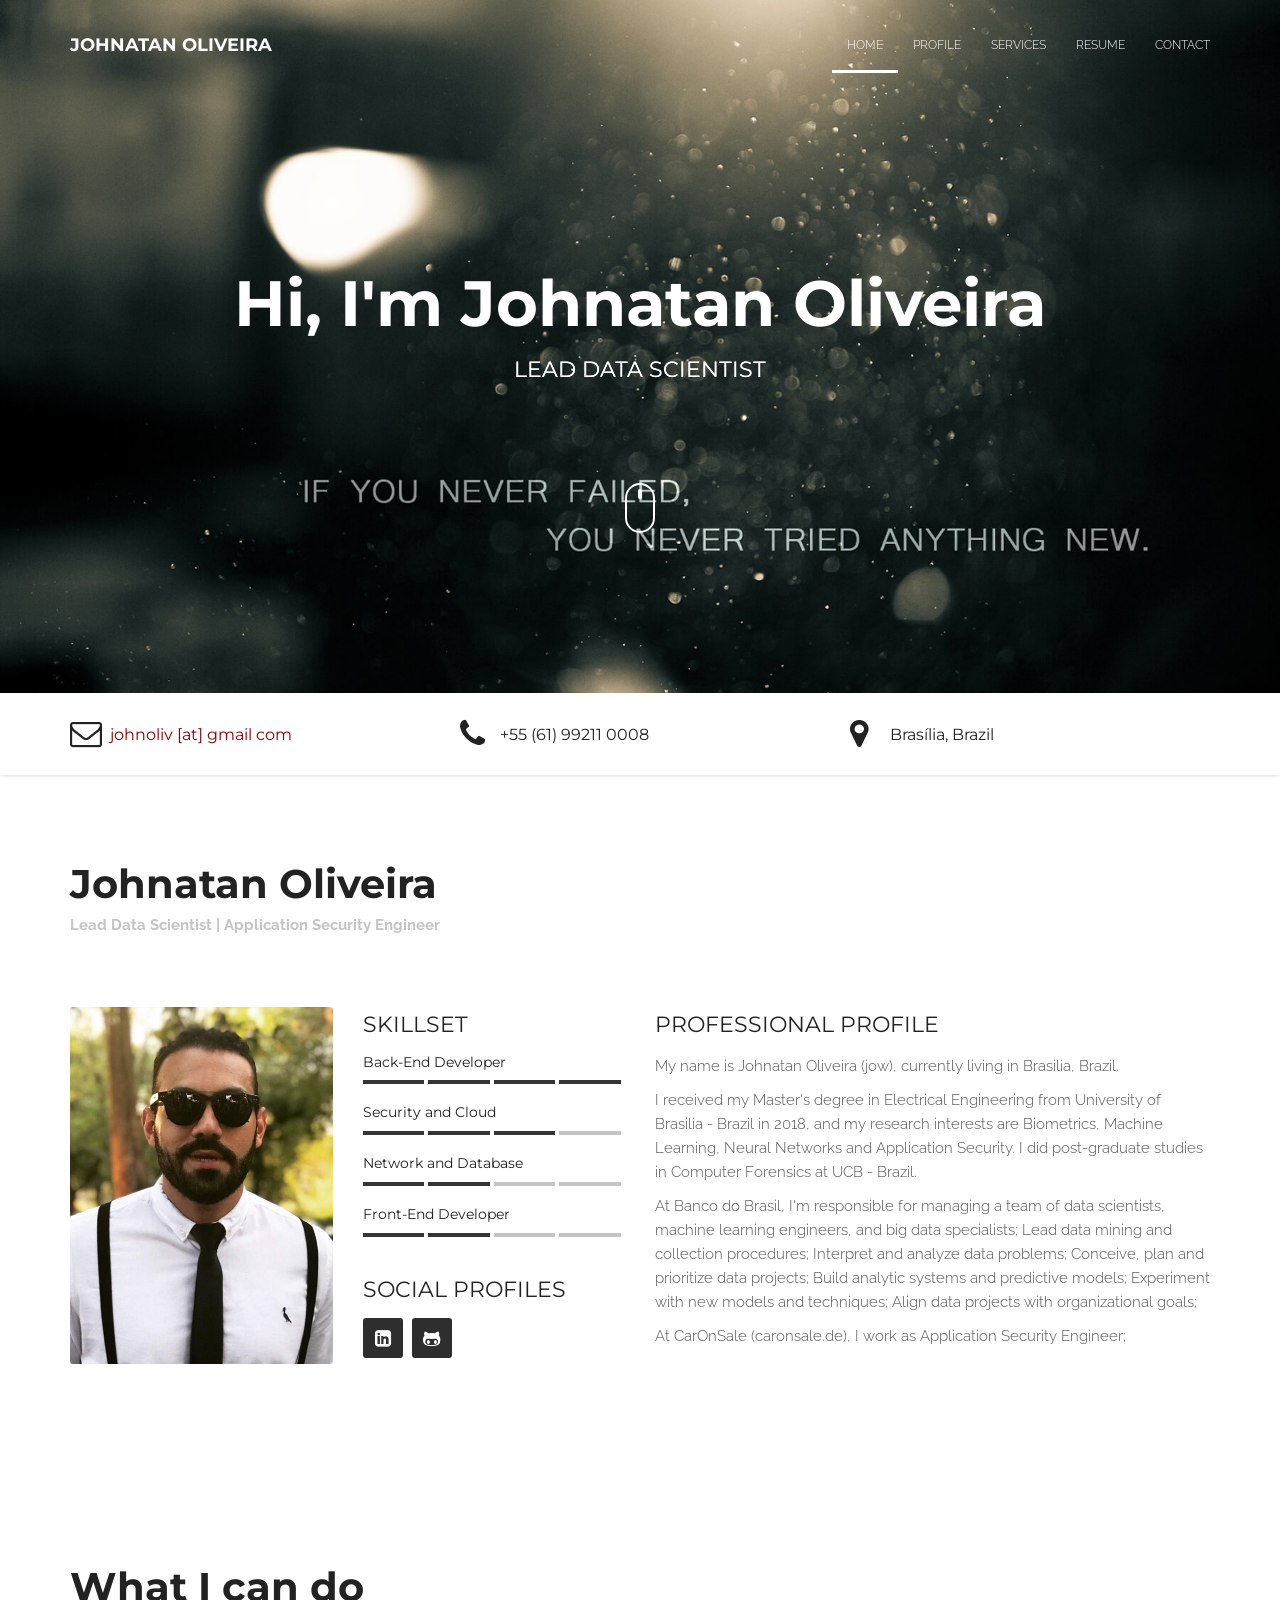
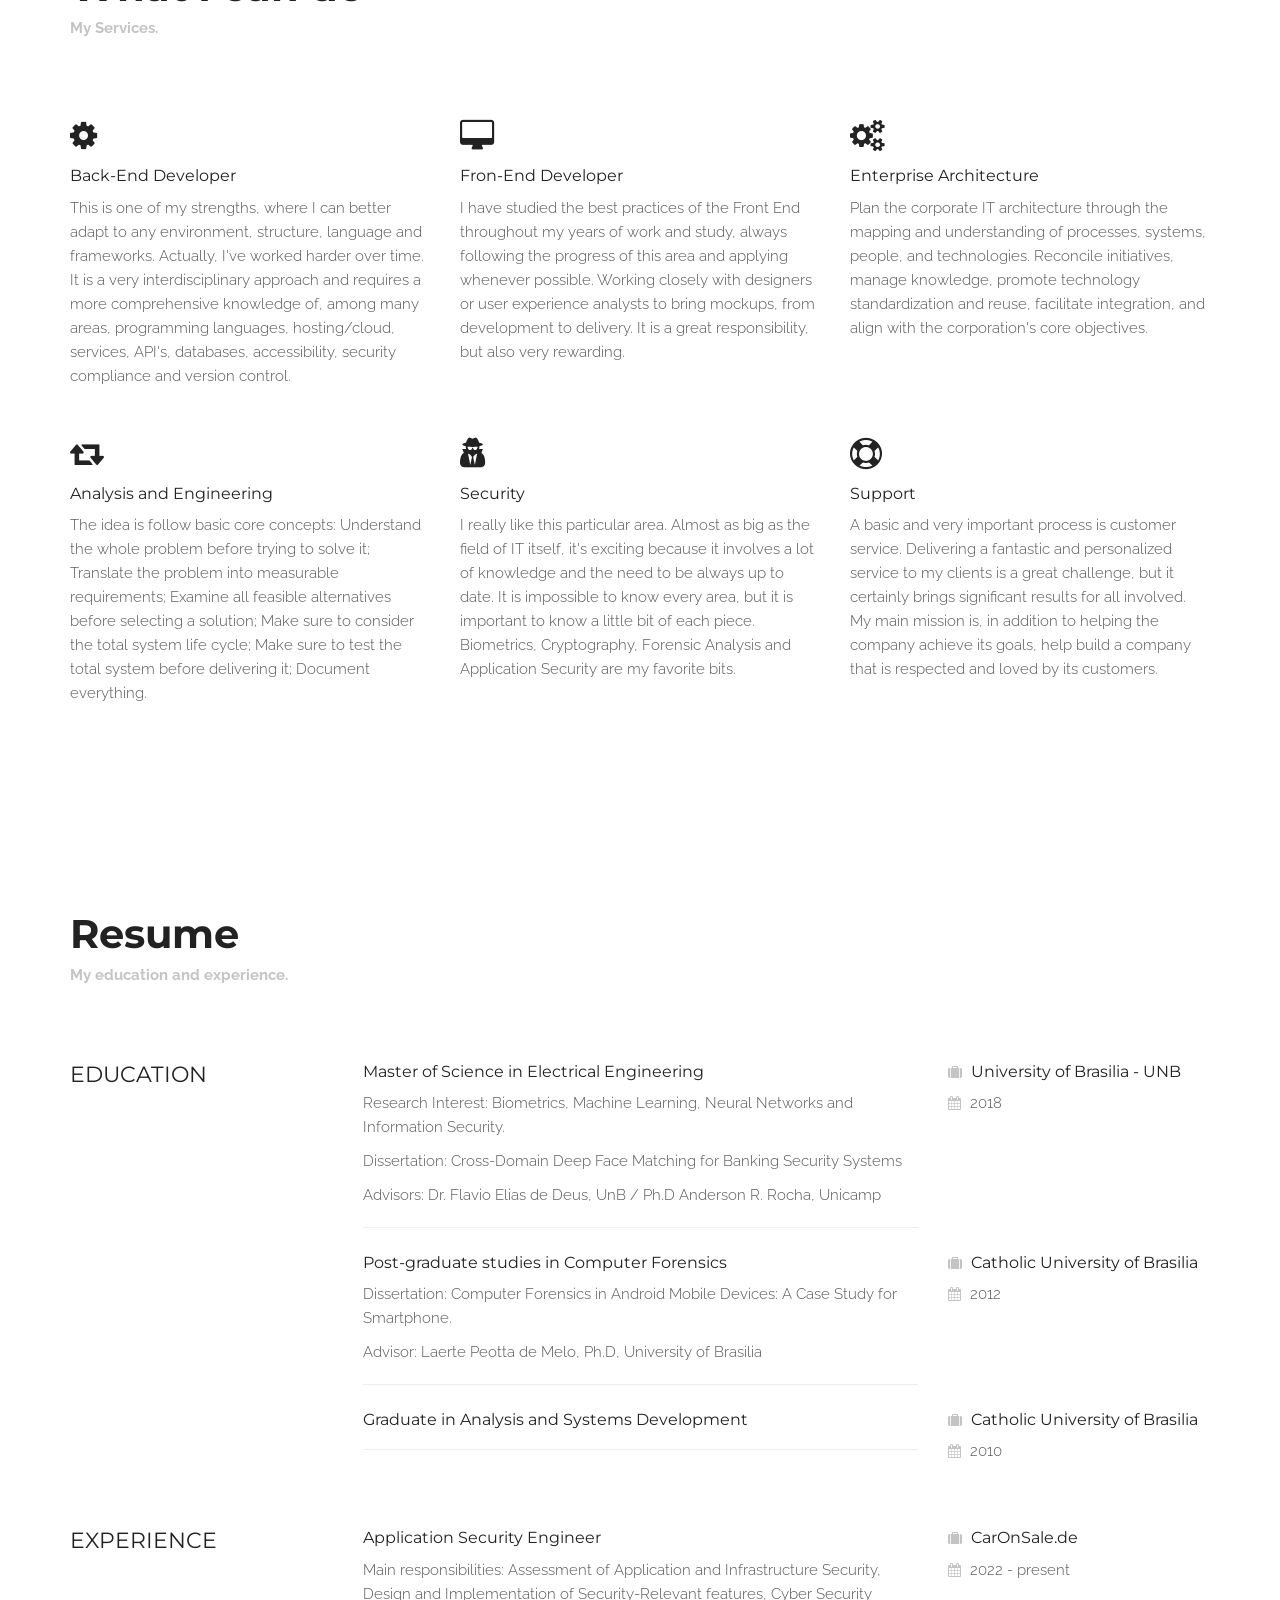
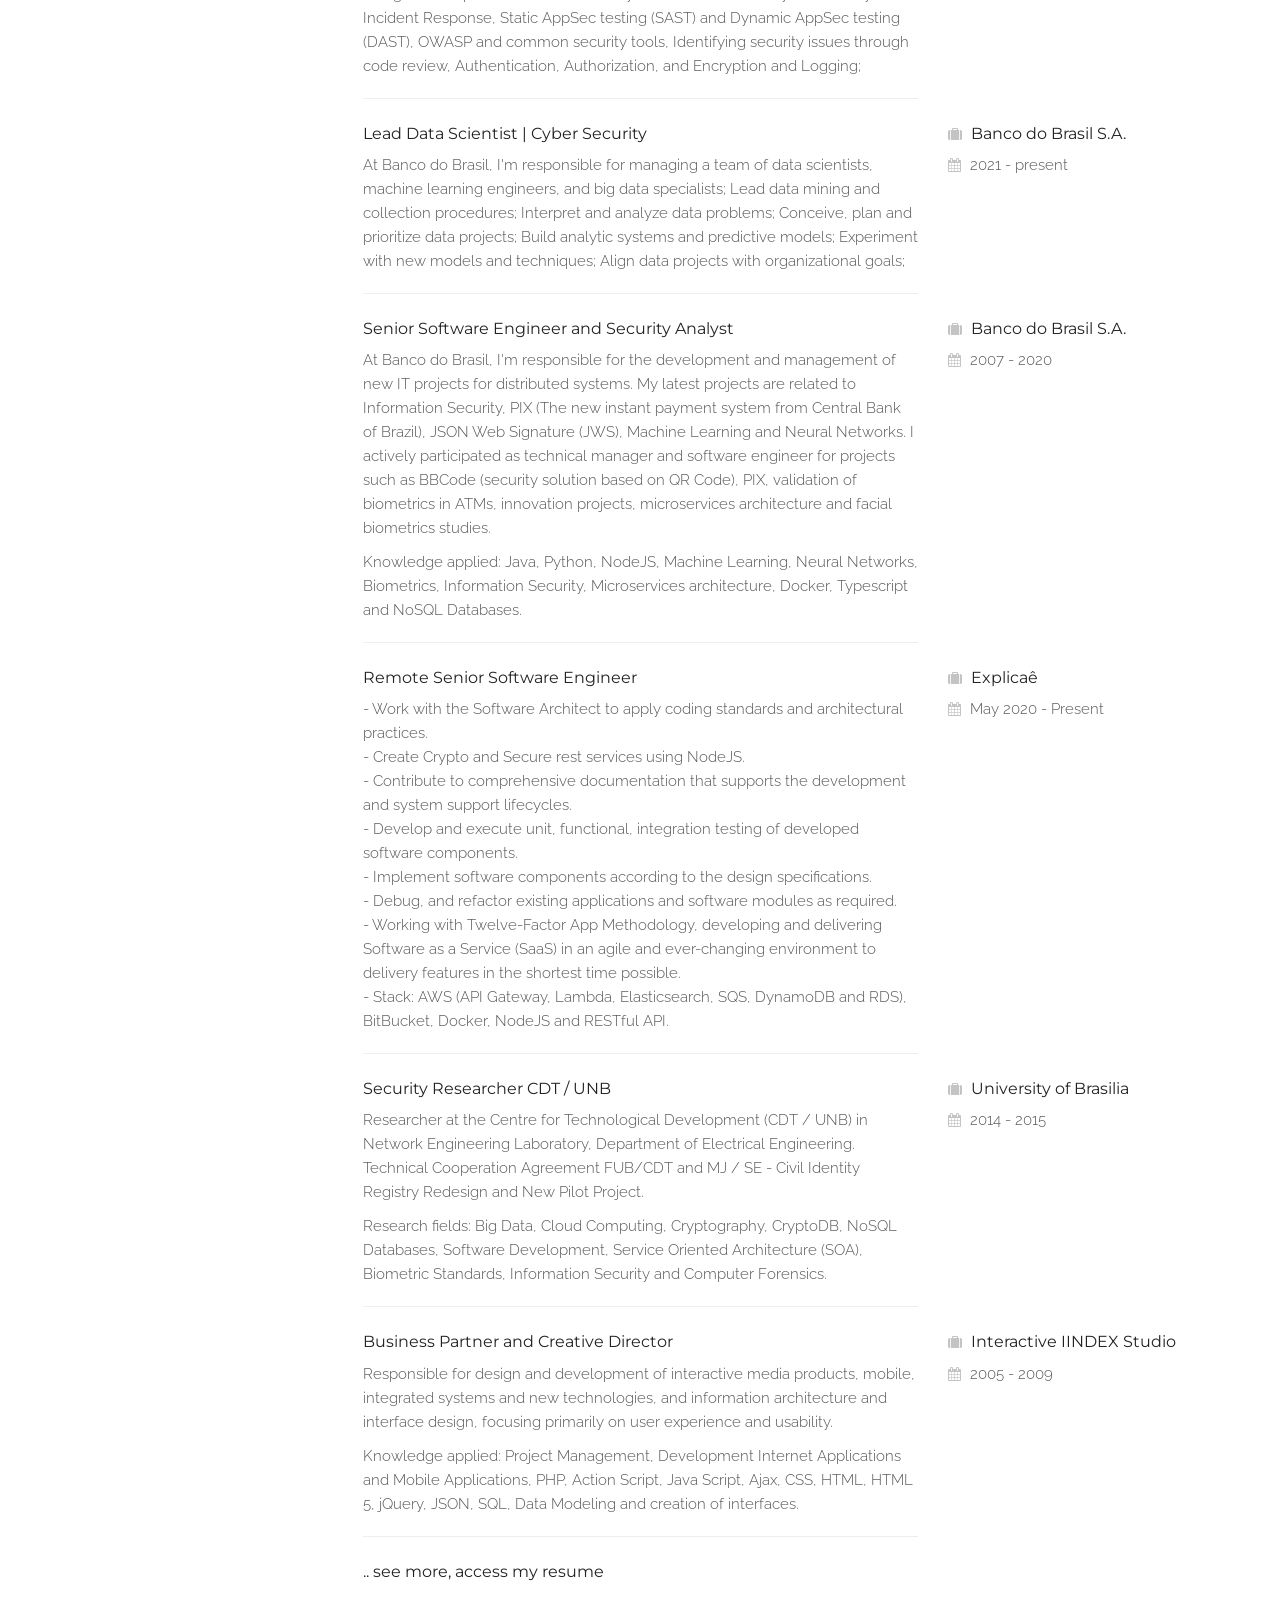
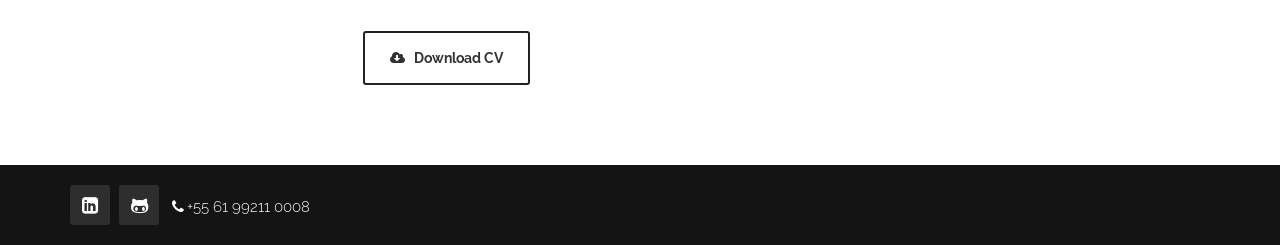
<file: index.html>
<!DOCTYPE html>
<html lang="en">
<head>

	<meta charset="UTF-8">
	<meta content="Johnatan Oliveira - johnatan.net" name="TITLE">
	<meta name="url" content="https://johnatan.net" />
	<meta HTTP-EQUIV="Window-target" CONTENT="_top">
	<meta name="viewport" content="width=device-width, initial-scale=1.0">
	<meta name="description" content="Johnatan Oliveira - Curriculo, Portifolio, Resume - johnatan.net">
	<meta content="jow, joww, johnoliv, john, johnatan, oliveira, johnatan.net, portifolio, curriculo, resumo, resume, python, java, cobol, sistemas,
			system, analist, nodejs, engineer, senior, ti, security, cyber, forense, tecnology" name="keywords">
	<meta name="author" content="johnatan.net">
	<meta content="johnoliv@gmail.com" name="OWNER">
	<meta content="General" name="RATING">
	<meta content="index,follow" name="ROBOTS">
	<meta name="copyright" content="2022 [johnatan.net]">
	<meta name="MSSmartTagsPreventParsing" content="TRUE">
	<title>Johnatan Oliveira - johnatan.net</title>
	<meta name="verify-v1" content="P6yiMCvI8GOtOa2m2+alNCKmwLzjClPaSZYdPsxIdiE=" />
	<meta name="google-site-verification" content="boX0R1dofz3ns_29k1Vy2fRPqKeG4UAnkxhwM13jGfc" />

	<!-- Global site tag (gtag.js) - Google Analytics -->
	<script async src="https://www.googletagmanager.com/gtag/js?id=UA-96824476-1"></script>
	<script>
	window.dataLayer = window.dataLayer || [];
	function gtag(){dataLayer.push(arguments);}
	gtag('js', new Date());
	gtag('config', 'UA-96824476-1');
	</script>

  <!-- Favicon -->
  <link rel="icon" type="image/png" href="assets/images/favicon.ico">
  <link rel="apple-touch-icon" sizes="57x57" href="assets/images/faviconx57.png">
  <link rel="apple-touch-icon" sizes="72x72" href="assets/images/faviconx72.png">

  <!--[if IE]> <meta http-equiv="X-UA-Compatible" content="IE=edge"> <![endif]-->
  <meta name="viewport" content="width=device-width, initial-scale=1.0">

	<!-- CSS -->
	<!-- Bootstrap core CSS -->
	<link href="assets/bootstrap/css/bootstrap.min.css" rel="stylesheet" media="screen">

	<!-- Owl Carousel -->
	<link href="assets/css/owl.theme.css" rel="stylesheet">
	<link href="assets/css/owl.carousel.css" rel="stylesheet">

	<!-- Magnific-popup lightbox -->
	<link href="assets/css/magnific-popup.css" rel="stylesheet">

	<!-- Simple text rotator -->
	<link href="assets/css/simpletextrotator.css" rel="stylesheet">

	<!-- Font Awesome CSS -->
	<link href="assets/css/font-awesome.min.css" rel="stylesheet" media="screen">

	<!-- Animate css -->
	<link href="assets/css/animate.css" rel="stylesheet">

	<!-- Custom styles CSS -->
	<link href="assets/css/style.css" rel="stylesheet" media="screen">
</head>
<body>

	<div class="wrapper">

		<!-- Preloader -->

		<div id="preloader">
			<div id="status">
				<div class="status-mes"><h4>Johnatan Oliveira (jow)</h4></div>
			</div>
		</div>

		<!-- Navigation start -->

		<nav class="navbar navbar-custom navbar-fixed-top" role="navigation">
			<div class="container">

				<!-- Brand and toggle get grouped for better mobile display -->
				<div class="navbar-header">
					<button type="button" class="navbar-toggle" data-toggle="collapse" data-target="#bs-example-navbar-collapse-1">
						<span class="sr-only">Toggle navigation</span>
						<span class="icon-bar"></span>
						<span class="icon-bar"></span>
						<span class="icon-bar"></span>
					</button>
					<a class="navbar-brand" href="#">Johnatan Oliveira</a>
				</div>

				<!-- Collect the nav links, forms, and other content for toggling -->
				<div class="collapse navbar-collapse" id="bs-example-navbar-collapse-1">
					<ul class="nav navbar-nav navbar-right">
						<li><a href="#intro">home</a></li>
						<li><a href="#profile">Profile</a></li>
						<li><a href="#services">Services</a></li>
						<li><a href="#resume">Resume</a></li>
						<!-- <li><a href="#portfolio">Portfolio</a></li> -->
						<li><a href="#contact">Contact</a></li>
					</ul>
				</div>

			</div>
		</nav>

		<!-- Navigation end -->

		<!-- Intro section start -->

		<section id="intro" class="section">

			<div class="container">

				<div class="row">

					<div class="col-md-12">

						<div class="hello wow bounceInDown">
							<h1>Hi, I'm Johnatan Oliveira</h1>
							<h3><span class="rotate">Lead Data Scientist | Application Security Engineer | Python, Machine Learning, Node, Typescript...</span></h3>
						</div>

						<a href="#profile">
							<div class="mouse-icon">
								<div class="wheel"></div>
							</div>
						</a>

					</div>

				</div><!-- .row -->

			</div><!-- .container -->

		</section>

		<!-- Intro section end -->

		<!-- Profile contact callout section -->

		<section id="profile-contact" class="hidden-xs">

			<div class="container">

				<div class="row">

					<div class="col-sm-4">
						<div class="profile-item">
							<i class="fa fa-envelope-o"></i>
							<h4><a href="#"> johnoliv [at] gmail com</a></h4>
						</div>
					</div>

					<div class="col-sm-4">
						<div class="profile-item">
							<i class="fa fa-phone"></i>
							<h4>+55 (61) 99211 0008</h4>
						</div>
					</div>

					<div class="col-sm-4">
						<div class="profile-item">
							<i class="fa fa-map-marker"></i>
							<h4>Brasília, Brazil</h4>
						</div>
					</div>

				</div><!-- .row -->

			</div><!-- .container -->

		</section>

		<!-- Profile contact callout section -->

		<!-- Profile section start -->

		<section id="profile" class="section">

			<div class="container">

				<div class="row">

					<div class="col-md-12 headline">
						<h2>Johnatan Oliveira</h2>
						<p>Lead Data Scientist | Application Security Engineer </p>
					</div>

					<div class="col-md-3 col-sm-6 hidden-xs">
						<img class="avatar" src="assets/images/photo.jpg" alt="">
					</div>

					<div class="col-md-3 col-sm-6">

						<div class="profile-widget">
							<h3>Skillset</h3>

							<h5>Back-End Developer</h5>
							<div class="skill-bar">
								<div class="skill-rate-on"></div>
								<div class="skill-rate-on"></div>
								<div class="skill-rate-on"></div>
								<div class="skill-rate-on"></div>
							</div>

							<h5>Security and Cloud</h5>
							<div class="skill-bar">
								<div class="skill-rate-on"></div>
								<div class="skill-rate-on"></div>
								<div class="skill-rate-on"></div>
								<div class="skill-rate-off"></div>
							</div>

							<h5>Network and Database</h5>
							<div class="skill-bar">
								<div class="skill-rate-on"></div>
								<div class="skill-rate-on"></div>
								<div class="skill-rate-off"></div>
								<div class="skill-rate-off"></div>
							</div>

							<h5>Front-End Developer</h5>
							<div class="skill-bar">
								<div class="skill-rate-on"></div>
								<div class="skill-rate-on"></div>
								<div class="skill-rate-off"></div>
								<div class="skill-rate-off"></div>
							</div>

						</div>

						<div class="profile-widget">
							<h3>Social Profiles</h3>
							<ul class="widget-social">
								<li><a href="https://www.linkedin.com/in/johnoliv" target="_blank"><i class="fa fa-linkedin-square"></i></a></li>
								<li><a href="https://github.com/johnoliv" target="_blank"><i class="fa fa-github-alt"></i></a></li>
							</ul>
						</div>

					</div><!-- .col-md-3 -->

					<div class="col-md-6 col-sm-12">
						<h3>Professional Profile</h3>
						<p>My name is Johnatan Oliveira (jow), currently living in Brasilia, Brazil.</p>
						<p>I received my Master's degree in Electrical Engineering from University of Brasilia - Brazil in 2018, and my research interests are Biometrics, Machine Learning, Neural Networks and Application Security. I did post-graduate studies in Computer Forensics at UCB - Brazil.</p>
						<p>At Banco do Brasil, I'm responsible for managing a team of data scientists, machine learning engineers, and big data specialists; Lead data mining and collection procedures; Interpret and analyze data problems; Conceive, plan and prioritize data projects; Build analytic systems and predictive models; Experiment with new models and techniques; Align data projects with organizational goals;</p>
						<p>At CarOnSale (caronsale.de), I work as Application Security Engineer;</p>
					</div>

				</div><!-- .row -->

			</div><!-- .container -->

		</section>

		<!-- Profile section end -->


		<!-- Services section start -->

		<section id="services" class="section">

			<div class="container">

				<div class="row">

					<div class="col-md-12 headline wow bounceInDown">
						<h2>What I can do</h2>
						<p>My Services.</p>
					</div>

					<div class="col-md-12">

						<div class="row">

							<div class="col-sm-4 wow bounceInLeft">
								<div class="service">
									<div class="icon">
										<i class="fa fa-cog"></i>
									</div>
									<h4>Back-End Developer</h4>
									<div class="text">
										<p>This is one of my strengths, where I can better adapt to any environment, structure, language and frameworks. Actually, I've worked harder over time. It is a very interdisciplinary approach and requires a more comprehensive knowledge of, among many areas, programming languages, hosting/cloud, services, API's, databases, accessibility, security compliance and version control.</p>
									</div>
								</div>
							</div>

							<div class="col-sm-4 wow bounceInUp">
								<div class="service">
									<div class="icon">
										<i class="fa fa-desktop"></i>
									</div>
									<h4>Fron-End Developer</h4>
									<div class="text">
										<p>I have studied the best practices of the Front End throughout my years of work and study, always following the progress of this area and applying whenever possible. Working closely with designers or user experience analysts to bring mockups, from development to delivery. It is a great responsibility, but also very rewarding.</p>
									</div>
								</div>
							</div>

							<div class="col-sm-4 wow bounceInRight">
								<div class="service">
									<div class="icon">
										<i class="fa fa-cogs"></i>
									</div>
									<h4>Enterprise Architecture</h4>
									<div class="text">
										<p>Plan the corporate IT architecture through the mapping and understanding of processes, systems, people, and technologies. Reconcile initiatives, manage knowledge, promote technology standardization and reuse, facilitate integration, and align with the corporation's core objectives.</p>
									</div>
								</div>
							</div>

						</div><!-- .row -->

						<div class="row">

							<div class="col-sm-4 wow bounceInUp" data-wow-delay=".2s">
								<div class="service">
									<div class="icon">
										<i class="fa fa-retweet"></i>
									</div>
									<h4>Analysis and Engineering</h4>
									<div class="text">
										<p>The idea is follow basic core concepts: Understand the whole problem before trying to solve it; Translate the problem into measurable requirements; Examine all feasible alternatives before selecting a solution; Make sure  to consider the total system life cycle; Make sure to test the total system before delivering it; Document everything.</p>
									</div>
								</div>
							</div>

							<div class="col-sm-4 wow bounceInUp" data-wow-delay=".4s">
								<div class="service">
									<div class="icon">
										<i class="fa fa-user-secret"></i>
									</div>
									<h4>Security</h4>
									<div class="text">
										<p>I really like this particular area. Almost as big as the field of IT itself, it's exciting because it involves a lot of knowledge and the need to be always up to date. It is impossible to know every area, but it is important to know a little bit of each piece. Biometrics, Cryptography, Forensic Analysis and Application Security are my favorite bits.</p>
									</div>
								</div>
							</div>

							<div class="col-sm-4 wow bounceInUp" data-wow-delay=".6s">
								<div class="service">
									<div class="icon">
										<i class="fa fa-life-ring"></i>
									</div>
									<h4>Support</h4>
									<div class="text">
										<p>A basic and very important process is customer service. Delivering a fantastic and personalized service to my clients is a great challenge, but it certainly brings significant results for all involved. My main mission is, in addition to helping the company achieve its goals, help build a company that is respected and loved by its customers.</p>
									</div>
								</div>
							</div>

						</div><!-- .row -->

					</div><!-- .col-md-12 -->

				</div><!-- .row -->

			</div><!-- .container -->

		</section>

		<!-- Services section end -->

		<!-- Resume section start -->

		<section id="resume" class="section">

			<div class="container">

				<div class="row">

					<div class="col-md-12 headline wow bounceInDown">
						<h2>Resume</h2>
						<p>My education and experience.</p>
					</div>

				</div><!-- .row -->

				<div class="row resume-items">

					<div class="col-md-3 wow bounceInLeft">
						<h3>Education</h3>
					</div>

					<div class="col-md-6 col-sm-8 resume-item wow bounceInUp">
						<h4>Master of Science in Electrical Engineering</h4>
						<p>Research Interest: Biometrics, Machine Learning, Neural Networks and Information Security.</p>
						<p>Dissertation: Cross-Domain Deep Face Matching for Banking Security Systems</p>
						<p>Advisors: Dr. Flavio Elias de Deus, UnB / Ph.D Anderson R. Rocha, Unicamp</p>
						<hr class="hidden-xs">
					</div>

					<div class="col-md-3 col-sm-4 resume-place wow bounceInRight">
						<h4><i class="fa fa-suitcase"></i> University of Brasilia - UNB</h4>
						<i class="fa fa-calendar"></i> 2018
						<hr class="visible-xs">
					</div>

					<div class="col-md-6 col-md-offset-3 col-sm-8 resume-item wow bounceInUp">
						<h4>Post-graduate studies in Computer Forensics</h4>
						<p>Dissertation: Computer Forensics in Android Mobile Devices: A Case Study for Smartphone.</p>
         				<p>Advisor: Laerte Peotta de Melo, Ph.D, University of Brasilia</p>
						<hr class="hidden-xs">
					</div>

					<div class="col-md-3 col-sm-4 resume-place wow bounceInRight">
						<h4><i class="fa fa-suitcase"></i> Catholic University of Brasilia</h4>
						<i class="fa fa-calendar"></i> 2012
						<hr class="visible-xs">
					</div>

          <div class="col-md-6 col-md-offset-3 col-sm-8 resume-item wow bounceInUp">
						<h4>Graduate in Analysis and Systems Development</h4>
						<hr class="hidden-xs">
					</div>

					<div class="col-md-3 col-sm-4 resume-place wow bounceInRight">
						<h4><i class="fa fa-suitcase"></i> Catholic University of Brasilia</h4>
						<i class="fa fa-calendar"></i> 2010
						<hr class="visible-xs">
					</div>

				</div><!-- .row -->

				<div class="row resume-items">

					<div class="col-md-3 wow bounceInLeft">
						<h3>Experience</h3>
					</div>

					<div class="col-md-6 col-sm-8 resume-item wow bounceInUp">
						<h4>Application Security Engineer</h4>
						<p>Main responsibilities: Assessment of Application and Infrastructure Security, Design and Implementation of Security-Relevant features, Cyber Security Incident Response, Static AppSec testing (SAST) and Dynamic AppSec testing (DAST), OWASP and common security tools, Identifying security issues through code review, Authentication, Authorization, and Encryption and Logging;</p>
						<hr class="hidden-xs">
					</div>

					<div class="col-md-3 col-sm-4 resume-place wow bounceInRight">
						<h4><i class="fa fa-suitcase"></i> CarOnSale.de</h4>
						<i class="fa fa-calendar"></i> 2022 - present
						<hr class="visible-xs">
					</div>

					<div class="col-md-6 col-md-offset-3 col-sm-8 resume-item wow bounceInUp">
						<h4>Lead Data Scientist | Cyber Security</h4>
						<p>At Banco do Brasil, I'm responsible for managing a team of data scientists, machine learning engineers, and big data specialists; Lead data mining and collection procedures; Interpret and analyze data problems; Conceive, plan and prioritize data projects; Build analytic systems and predictive models; Experiment with new models and techniques; Align data projects with organizational goals;</p>
						<hr class="hidden-xs">
					</div>

					<div class="col-md-3 col-sm-4 resume-place wow bounceInRight">
						<h4><i class="fa fa-suitcase"></i> Banco do Brasil S.A.</h4>
						<i class="fa fa-calendar"></i> 2021 - present
						<hr class="visible-xs">
					</div>

					<div class="col-md-6 col-md-offset-3 col-sm-8 resume-item wow bounceInUp">
						<h4>Senior Software Engineer and Security Analyst</h4>
						<p>At Banco do Brasil, I'm responsible for the development and management of new IT projects for distributed systems. My latest projects are related to Information Security, PIX (The new instant payment system from Central Bank of Brazil), JSON Web Signature (JWS), Machine Learning and Neural Networks. I actively participated as technical manager and software engineer for projects such as BBCode (security solution based on QR Code), PIX, validation of biometrics in ATMs, innovation projects, microservices architecture and facial biometrics studies.</p>
            			<p>Knowledge applied: Java, Python, NodeJS, Machine Learning, Neural Networks, Biometrics, Information Security, Microservices architecture, Docker, Typescript and NoSQL Databases.</p>
						<hr class="hidden-xs">
					</div>

					<div class="col-md-3 col-sm-4 resume-place wow bounceInRight">
						<h4><i class="fa fa-suitcase"></i> Banco do Brasil S.A.</h4>
						<i class="fa fa-calendar"></i> 2007 - 2020
						<hr class="visible-xs">
					</div>

					<div class="col-md-6 col-md-offset-3 col-sm-8 resume-item wow bounceInUp">
						<h4>Remote Senior Software Engineer</h4>
						<p>- Work with the Software Architect to apply coding standards and architectural practices.<br>
							- Create Crypto and Secure rest services using NodeJS.<br>
							- Contribute to comprehensive documentation that supports the development and system support lifecycles.<br>
							- Develop and execute unit, functional, integration testing of developed software components.<br>
							- Implement software components according to the design specifications.<br>
							- Debug, and refactor existing applications and software modules as required.<br>
							- Working with Twelve-Factor App Methodology, developing and delivering Software as a Service (SaaS) in an agile and ever-changing environment to delivery features in the shortest time possible.<br>
							- Stack: AWS (API Gateway, Lambda, Elasticsearch, SQS, DynamoDB and RDS), BitBucket, Docker, NodeJS and RESTful API.</p>
						<hr class="hidden-xs">
					</div>

					<div class="col-md-3 col-sm-4 resume-place wow bounceInRight">
						<h4><i class="fa fa-suitcase"></i> Explicaê</h4>
						<i class="fa fa-calendar"></i> May 2020 - Present
						<hr class="visible-xs">
					</div>

					<div class="col-md-6 col-md-offset-3 col-sm-8 resume-item wow bounceInUp">
						<h4>Security Researcher CDT / UNB</h4>
						<p>Researcher at the Centre for Technological Development (CDT / UNB) in Network Engineering Laboratory, Department of Electrical Engineering. Technical Cooperation Agreement FUB/CDT and MJ / SE - Civil Identity Registry Redesign and New Pilot Project.</p>
            			<p>Research fields: Big Data, Cloud Computing, Cryptography, CryptoDB, NoSQL Databases, Software Development, Service Oriented Architecture (SOA), Biometric Standards, Information Security and Computer Forensics.</p>
						<hr class="hidden-xs">
					</div>

					<div class="col-md-3 col-sm-4 resume-place wow bounceInRight">
						<h4><i class="fa fa-suitcase"></i> University of Brasilia</h4>
						<i class="fa fa-calendar"></i> 2014 - 2015
						<hr class="visible-xs">
					</div>

          <div class="col-md-6 col-md-offset-3 col-sm-8 resume-item wow bounceInUp">
						<h4>Business Partner and Creative Director</h4>
						<p>Responsible for design and development of interactive media products, mobile, integrated systems and new technologies, and information architecture and interface design, focusing primarily on user experience and usability.</p>
            <p> Knowledge applied: Project Management, Development Internet Applications and Mobile Applications, PHP, Action Script, Java Script, Ajax, CSS, HTML, HTML 5, jQuery, JSON, SQL, Data Modeling and creation of interfaces.</p>
						<hr class="hidden-xs">
					</div>

					<div class="col-md-3 col-sm-4 resume-place wow bounceInRight">
						<h4><i class="fa fa-suitcase"></i> Interactive IINDEX Studio</h4>
						<i class="fa fa-calendar"></i> 2005 - 2009
						<hr class="visible-xs">
					</div>


          <div class="col-md-6 col-md-offset-3 col-sm-8 resume-item wow bounceInUp">
						<h4>.. see more, access my resume</h4>
					</div>


				</div><!-- .row -->

				<div class="row">

					<div class="col-md-6 col-md-offset-3 wow bounceInUp">
						<a href="https://johnatan.net/cv_johnatan.pdf" class="btn btn-default btn-custom-2" target="_blank"><i class="fa fa-cloud-download icon-before"></i> Download CV</a>
					</div>

				</div><!-- .row -->

			</div><!-- .container -->

		</section>

		<!-- Resume section end -->

		<!-- Callout section start 

		<section id="clients" class="callout">

			<div class="container">

				<div class="row">

					<div class="col-md-3 hidden-xs">
						<h3>Customers</h3>
					</div>

					<div class="col-md-9">

						<div id="owl-clients" class="owl-carousel">

							<div class="owl-item">
								<img src="assets/images/logo/moniq_160x.jpg" alt="moniQ">
								<h4><a href="https://www.moniq.com.br/" target="_blank" class="">moniQ</a></h4>
							</div>
							
							<div class="owl-item">
								<img src="assets/images/logo/anbene_160x.jpg" alt="ANBENE">
								<h4><a href="https://www.anbene.org.br/" target="_blank" class="">ANBENE</a></h4>
							</div>

							<div class="owl-item">
								<img src="assets/images/logo/ex_160x.png" alt="Explicaê">
								<h4><a href="https://www.explicae.com.br/" target="_blank" class="">Explicaê</a></h4>
							</div>

							<div class="owl-item">
								<img src="assets/images/logo/bmj_160x.jpg" alt="Benedito & Melo Adv">
								<h4><a href="https://www.beneditoemelo.com.br" target="_blank" class="">Benedito & Melo Adv</a></h4>
							</div>

							<div class="owl-item">
								<img src="assets/images/logo/qr2you_160x.jpg" alt="QR2You.com">
								<h4><a href="https://www.qr2you.com" target="_blank" class="">QR2You.com</a></h4>
							</div>

						</div>

					</div> 

				</div> 

			</div> 

		</section> -->

		<!-- Callout section end -->

		<!-- Portfolio section start  

		<section id="portfolio" class="section">

			<div class="container">

				<div class="row">

					<div class="col-md-12 headline">
						<h2>Portfolio</h2>
						<p>Some of my works.</p>
					</div>

					<div class="col-md-4 col-sm-6">
						<a href="assets/images/port/port_moniq0.jpg" class="pop-up" title="moniQ">
							<div class="portfolio-item">
								<div class="portfolio-item-preview">
									<img src="assets/images/port/port_moniq0.jpg" alt="">
								</div>
								<div class="portfolio-item-description">
									<h3>moniQ</h3>
									<p>Produtividade e o desempenho da sua empresa</p>
								</div>
							</div>
						</a>
					</div>

					<div class="col-md-4 col-sm-6">
						<a href="assets/images/port/port_moniq1.jpg" class="pop-up" title="moniQ">
							<div class="portfolio-item">
								<div class="portfolio-item-preview">
									<img src="assets/images/port/port_moniq1.jpg" alt="">
								</div>
								<div class="portfolio-item-description">
									<h3>moniQ</h3>
									<p>Produtividade e o desempenho da sua empresa</p>
								</div>
							</div>
						</a>
					</div>

					<div class="col-md-4 col-sm-6">
						<a href="assets/images/port/port_moniq2.jpg" class="pop-up" title="moniQ">
							<div class="portfolio-item">
								<div class="portfolio-item-preview">
									<img src="assets/images/port/port_moniq2.jpg" alt="">
								</div>
								<div class="portfolio-item-description">
									<h3>moniQ</h3>
									<p>Produtividade e o desempenho da sua empresa</p>
								</div>
							</div>
						</a>
					</div>

					<div class="col-md-4 col-sm-6">
						<a href="assets/images/port/port_1.jpg" class="pop-up" title="Logo ANBENE">
							<div class="portfolio-item">
								<div class="portfolio-item-preview">
									<img src="assets/images/port/port_1.jpg" alt="">
								</div>
								<div class="portfolio-item-description">
									<h3>ANBENE</h3>
									<p>Logo ANBENE</p>
								</div>
							</div>
						</a>
					</div>

					<div class="col-md-4 col-sm-6">
						<a href="assets/images/port/port_2.jpg" class="video-pop-up" title="Site ANBENE.org.br">
							<div class="portfolio-item">
								<div class="portfolio-item-preview">
									<img src="assets/images/port/port_2.jpg" alt="">
								</div>
								<div class="portfolio-item-description">
									<h3>Site ANBENE</h3>
									<p>Site ANBENE.org.br</p>
								</div>
							</div>
						</a>
					</div>

					<div class="col-md-4 col-sm-6">
						<a href="assets/images/port/port_3.jpg" class="pop-up" title="Controle de Associação | Administrativo | Financeiro">
							<div class="portfolio-item">
								<div class="portfolio-item-preview">
									<img src="assets/images/port/port_3.jpg" alt="">
								</div>
								<div class="portfolio-item-description">
									<h3>Sistema ANBENE</h3>
									<p>Controle de Associação | Administrativo | Financeiro</p>
								</div>
							</div>
						</a>
					</div>

          <div class="col-md-4 col-sm-6">
						<a href="assets/images/port/port_4.jpg" class="pop-up" title="Geração e Controle de Boletos Bancários | CNAB400 | Financeiro">
							<div class="portfolio-item">
								<div class="portfolio-item-preview">
									<img src="assets/images/port/port_4.jpg" alt="">
								</div>
								<div class="portfolio-item-description">
									<h3>Sistema Financeiro ANBENE</h3>
									<p>Geração e Controle de Boletos Bancários | CNAB400 | Financeiro</p>
								</div>
							</div>
						</a>
					</div>

          <div class="col-md-4 col-sm-6">
						<a href="assets/images/port/port_5.jpg" class="pop-up" title="HelpDesk Personalizado | Atendimento Associados">
							<div class="portfolio-item">
								<div class="portfolio-item-preview">
									<img src="assets/images/port/port_5.jpg" alt="">
								</div>
								<div class="portfolio-item-description">
									<h3>Sistema HelpDesk ANBENE</h3>
									<p>HelpDesk Personalizado | Atendimento Associados</p>
								</div>
							</div>
						</a>
					</div>

          <div class="col-md-4 col-sm-6">
						<a href="assets/images/port/port_6.jpg" class="pop-up" title="Geração de Boletos Sicoob e Banco do Brasil | CNAB400">
							<div class="portfolio-item">
								<div class="portfolio-item-preview">
									<img src="assets/images/port/port_6.jpg" alt="">
								</div>
								<div class="portfolio-item-description">
									<h3>Sistema Financeiro ANBENE | Sicoob | Banco do Brasil</h3>
									<p>Geração de Boletos Sicoob e Banco do Brasil | CNAB400</p>
								</div>
							</div>
						</a>
					</div>

          <div class="col-md-4 col-sm-6">
						<a href="assets/images/port/port_7.jpg" class="pop-up" title="Geração de Boletos Sicoob e Banco do Brasil | CNAB400">
							<div class="portfolio-item">
								<div class="portfolio-item-preview">
									<img src="assets/images/port/port_7.jpg" alt="">
								</div>
								<div class="portfolio-item-description">
									<h3>Sistema Financeiro ANBENE | Sicoob | Banco do Brasil</h3>
									<p>Geração de Boletos Sicoob e Banco do Brasil | CNAB400</p>
								</div>
							</div>
						</a>
					</div>


		<div class="col-md-4 col-sm-6">
			<a href="assets/images/port/port_bened1.jpg" class="pop-up" title="Benedito & Melo Adv">
				<div class="portfolio-item">
					<div class="portfolio-item-preview">
						<img src="assets/images/port/port_bened1.jpg" alt="">
					</div>
					<div class="portfolio-item-description">
						<h3>Benedito & Melo Adv</h3>
						<p>Site B&M</p>
					</div>
				</div>
			</a>
		</div>


		<div class="col-md-4 col-sm-6">
			<a href="assets/images/port/port_bened2.jpg" class="pop-up" title="Benedito & Melo Adv">
				<div class="portfolio-item">
					<div class="portfolio-item-preview">
						<img src="assets/images/port/port_bened2.jpg" alt="">
					</div>
					<div class="portfolio-item-description">
						<h3>Benedito & Melo Adv</h3>
						<p>Site B&M</p>
					</div>
				</div>
			</a>
		</div>

		<div class="col-md-4 col-sm-6">
			<a href="assets/images/port/port_bened3.jpg" class="pop-up" title="Benedito & Melo Adv">
				<div class="portfolio-item">
					<div class="portfolio-item-preview">
						<img src="assets/images/port/port_bened3.jpg" alt="">
					</div>
					<div class="portfolio-item-description">
						<h3>Sistema de Processos e Tarefas</h3>
						<p>Benedito & Melo Adv</p>
					</div>
				</div>
			</a>
		</div>

		<div class="col-md-4 col-sm-6">
			<a href="assets/images/port/port_bened4.jpg" class="pop-up" title="Benedito & Melo Adv">
				<div class="portfolio-item">
					<div class="portfolio-item-preview">
						<img src="assets/images/port/port_bened4.jpg" alt="">
					</div>
					<div class="portfolio-item-description">
						<h3>Sistema de Processos e Tarefas</h3>
						<p>Benedito & Melo Adv</p>
					</div>
				</div>
			</a>
		</div>


          <div class="col-md-4 col-sm-6">
			<a href="assets/images/port/port_8.jpg" class="pop-up" title="Logo ANISP">
				<div class="portfolio-item">
					<div class="portfolio-item-preview">
						<img src="assets/images/port/port_8.jpg" alt="">
					</div>
					<div class="portfolio-item-description">
						<h3>ANISP</h3>
						<p>Logo ANISP</p>
					</div>
				</div>
			</a>
		</div> 

          <div class="col-md-4 col-sm-6">
						<a href="assets/images/port/port_10.jpg" class="pop-up" title="Logo Qr2You">
							<div class="portfolio-item">
								<div class="portfolio-item-preview">
									<img src="assets/images/port/port_10.jpg" alt="">
								</div>
								<div class="portfolio-item-description">
									<h3>Qr2You</h3>
									<p>Logo Qr2You</p>
								</div>
							</div>
						</a>
					</div>

          <div class="col-md-4 col-sm-6">
						<a href="assets/images/port/port_11.jpg" class="pop-up" title="Logo Qr2You">
							<div class="portfolio-item">
								<div class="portfolio-item-preview">
									<img src="assets/images/port/port_11.jpg" alt="">
								</div>
								<div class="portfolio-item-description">
									<h3>Qr2You</h3>
									<p>Logo Qr2You</p>
								</div>
							</div>
						</a>
					</div>

          <div class="col-md-4 col-sm-6">
						<a href="assets/images/port/port_12.jpg" class="pop-up" title="Icon Qr2You">
							<div class="portfolio-item">
								<div class="portfolio-item-preview">
									<img src="assets/images/port/port_12.jpg" alt="">
								</div>
								<div class="portfolio-item-description">
									<h3>Qr2You</h3>
									<p>Icon Qr2You</p>
								</div>
							</div>
						</a>
					</div>

          <div class="col-md-4 col-sm-6">
						<a href="assets/images/port/port_13.jpg" class="pop-up" title="Business Card Qr2You">
							<div class="portfolio-item">
								<div class="portfolio-item-preview">
									<img src="assets/images/port/port_13.jpg" alt="">
								</div>
								<div class="portfolio-item-description">
									<h3>Qr2You</h3>
									<p>Business Card Qr2You</p>
								</div>
							</div>
						</a>
					</div>

          <div class="col-md-4 col-sm-6">
						<a href="assets/images/port/port_14.jpg" class="pop-up" title="APP Mobile Qr2You">
							<div class="portfolio-item">
								<div class="portfolio-item-preview">
									<img src="assets/images/port/port_14.jpg" alt="">
								</div>
								<div class="portfolio-item-description">
									<h3>Qr2You</h3>
									<p>APP Mobile Qr2You</p>
								</div>
							</div>
						</a>
					</div>

          <div class="col-md-4 col-sm-6">
						<a href="assets/images/port/port_15.jpg" class="pop-up" title="APP Mobile Qr2You">
							<div class="portfolio-item">
								<div class="portfolio-item-preview">
									<img src="assets/images/port/port_15.jpg" alt="">
								</div>
								<div class="portfolio-item-description">
									<h3>Qr2You</h3>
									<p>APP Mobile Qr2You</p>
								</div>
							</div>
						</a>
					</div>

          <div class="col-md-4 col-sm-6">
						<a href="assets/images/port/port_16.jpg" class="pop-up" title="Site Qr2You">
							<div class="portfolio-item">
								<div class="portfolio-item-preview">
									<img src="assets/images/port/port_16.jpg" alt="">
								</div>
								<div class="portfolio-item-description">
									<h3>Qr2You</h3>
									<p>Site Qr2You</p>
								</div>
							</div>
						</a>
					</div>

          <div class="col-md-4 col-sm-6">
						<a href="assets/images/port/port_17.jpg" class="pop-up" title="Site Qr2You">
							<div class="portfolio-item">
								<div class="portfolio-item-preview">
									<img src="assets/images/port/port_17.jpg" alt="">
								</div>
								<div class="portfolio-item-description">
									<h3>Qr2You</h3>
									<p>Site Qr2You</p>
								</div>
							</div>
						</a>
					</div>

          <div class="col-md-4 col-sm-6">
						<a href="assets/images/port/port_18.jpg" class="pop-up" title="Sistema Qr2You">
							<div class="portfolio-item">
								<div class="portfolio-item-preview">
									<img src="assets/images/port/port_18.jpg" alt="">
								</div>
								<div class="portfolio-item-description">
									<h3>Qr2You</h3>
									<p>Sistema Qr2You</p>
								</div>
							</div>
						</a>
					</div>

				</div> 

			</div> 

		</section>
	-->
		<!-- Portfolio section end -->

		<!-- Footer start -->

		<footer id="footer">

			<div class="container">

				<div class="row">

					<div class="col-md-12">
						<ul class="widget-social">
							<li><a href="https://www.linkedin.com/in/johnoliv" target="_blank"><i class="fa fa-linkedin-square"></i></a></li>
							<li><a href="https://github.com/johnoliv" target="_blank"><i class="fa fa-github-alt"></i></a></li>
							<li><i class="fa fa-fw fa-phone"></i>+55 61 99211 0008</li>
						</ul>
					</div> 

				</div><!-- .row -->

			</div><!-- .container -->

		</footer>

		<!-- Footer end -->

	</div><!-- .wrapper -->

	<!-- Javascript files -->
	<!-- jQuery -->
	<script src="assets/js/jquery-1.11.0.min.js"></script>
	<!-- Bootstrap JS -->
	<script src="assets/bootstrap/js/bootstrap.min.js"></script>
	<!-- Background slider -->
	<script src="assets/js/jquery.backstretch.min.js"></script>
	<!-- OwlCarousel -->
	<script src="assets/js/owl.carousel.min.js"></script>
	<!-- Modal for portfolio -->
	<script src="assets/js/jquery.magnific-popup.min.js"></script>
	<!-- Text rotator -->
	<script src="assets/js/jquery.simple-text-rotator.min.js"></script>
	<!-- Waypoints -->
	<script src="assets/js/jquery.waypoints.js"></script>
	<!-- CountTo  -->
	<script src="assets/js/jquery.countTo.js"></script>
	<!-- WOW - Reveal Animations When You Scroll -->
	<script src="assets/js/wow.min.js"></script>
	<!-- Smooth scroll -->
	<script src="assets/js/smoothscroll.js"></script>
	<!-- Fitvids -->
	<script src="assets/js/jquery.fitvids.js"></script>
	<!-- jqBootstrapValidation -->
	<script src="assets/js/jqBootstrapValidation.js"></script>
	<!-- Custom scripts -->
	<script src="assets/js/custom.js"></script>

</body>
</html>
</file>
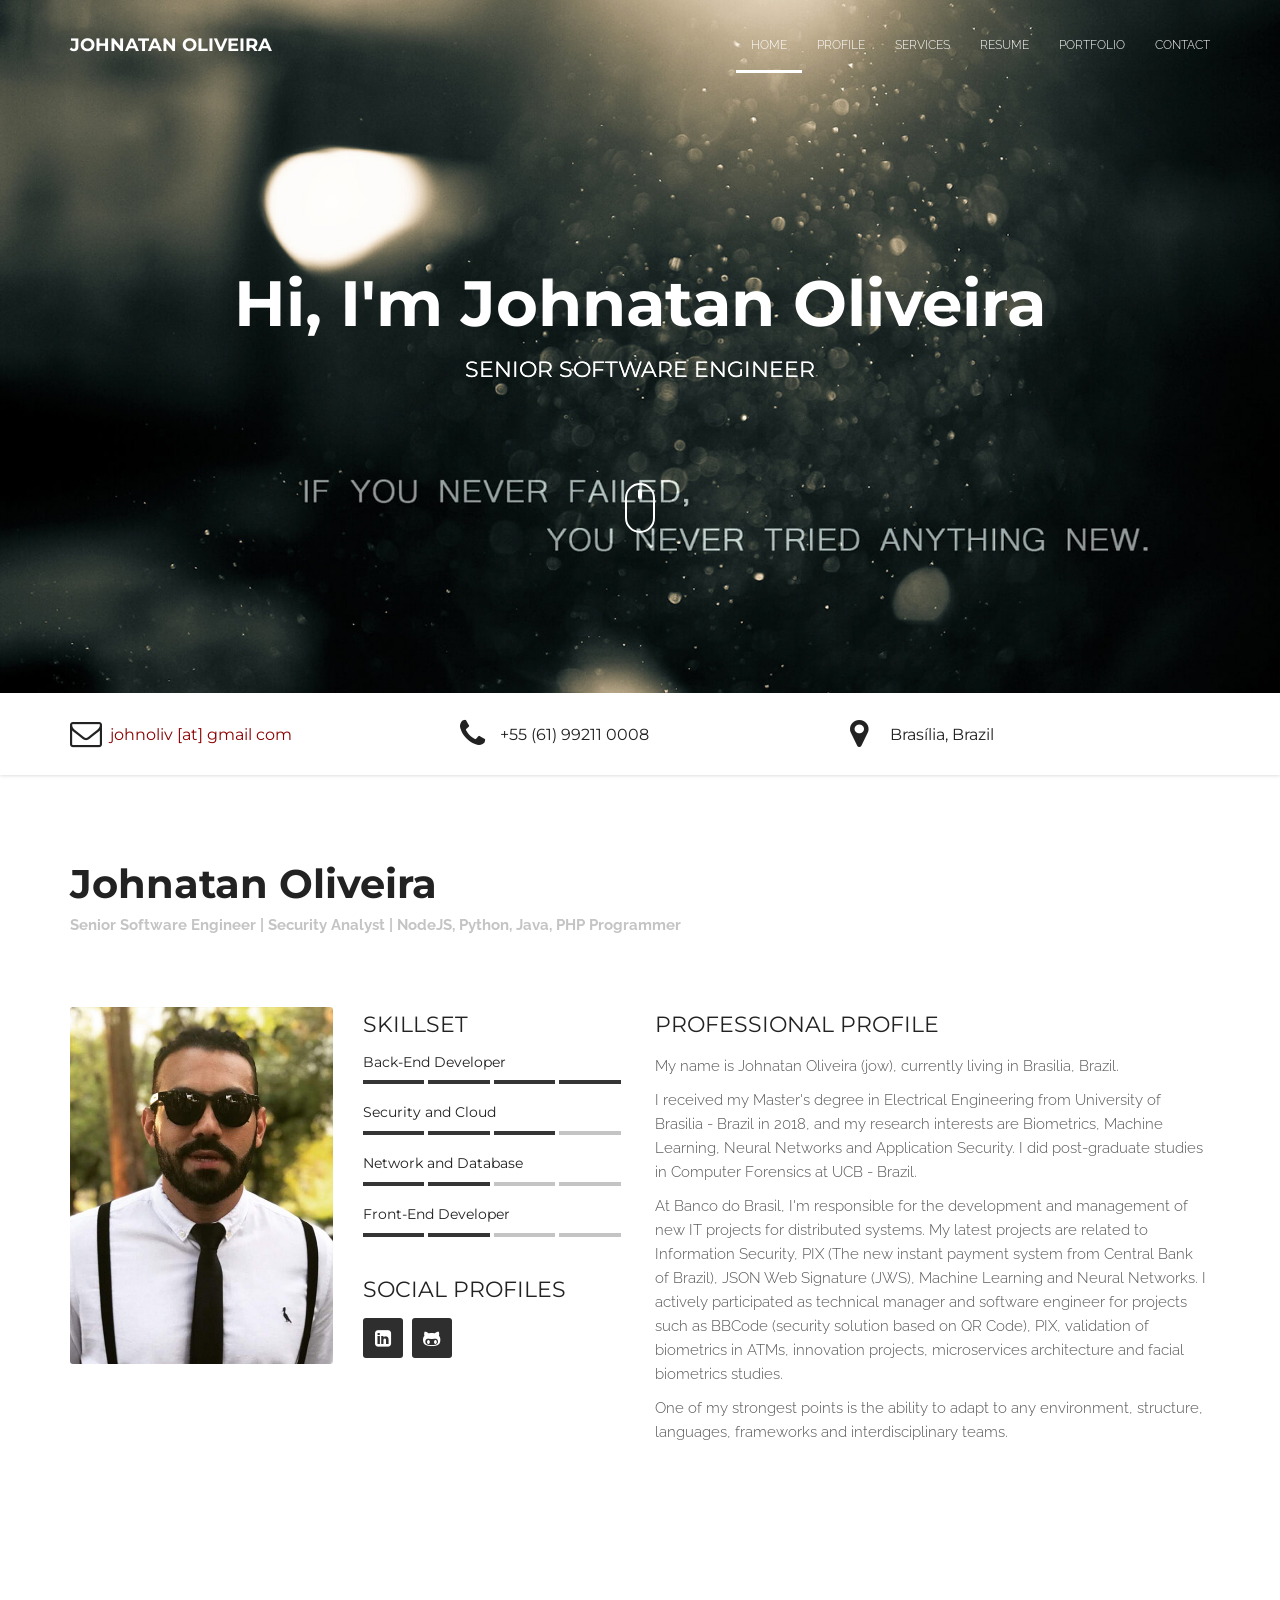
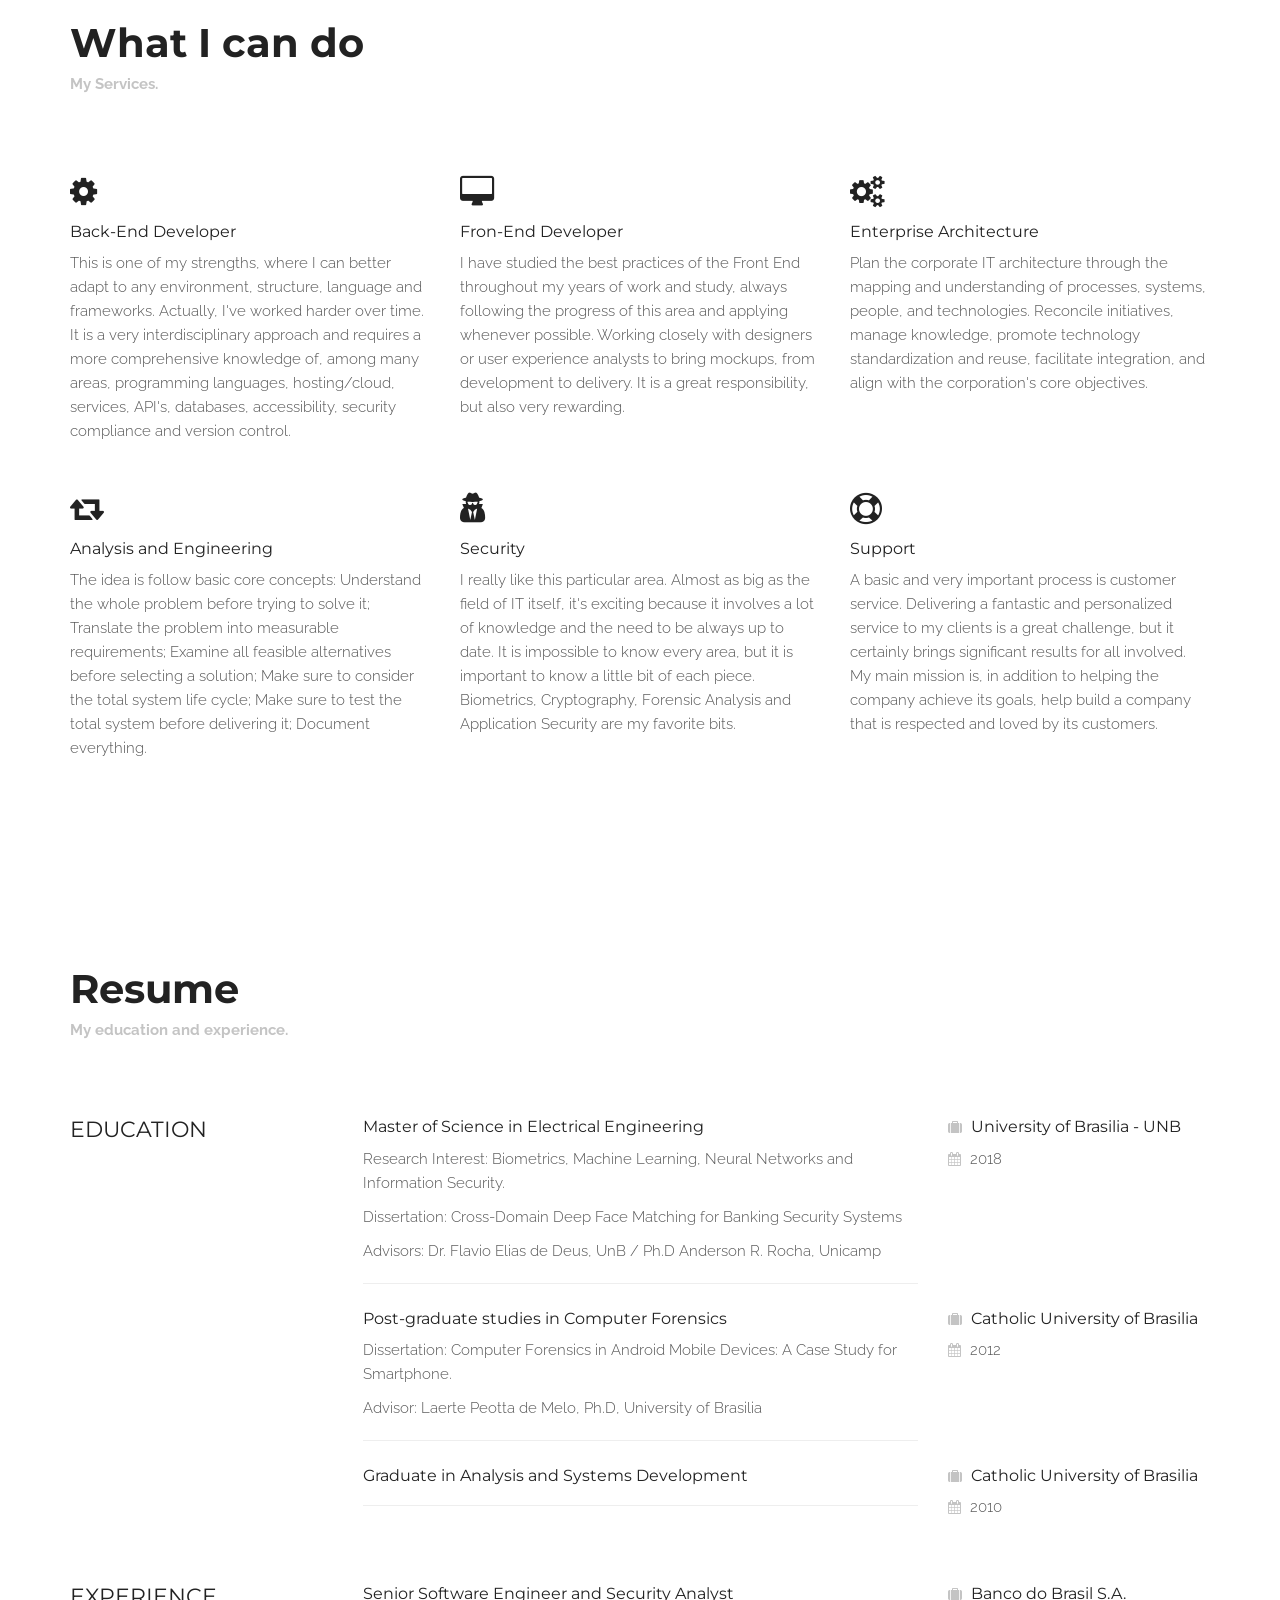
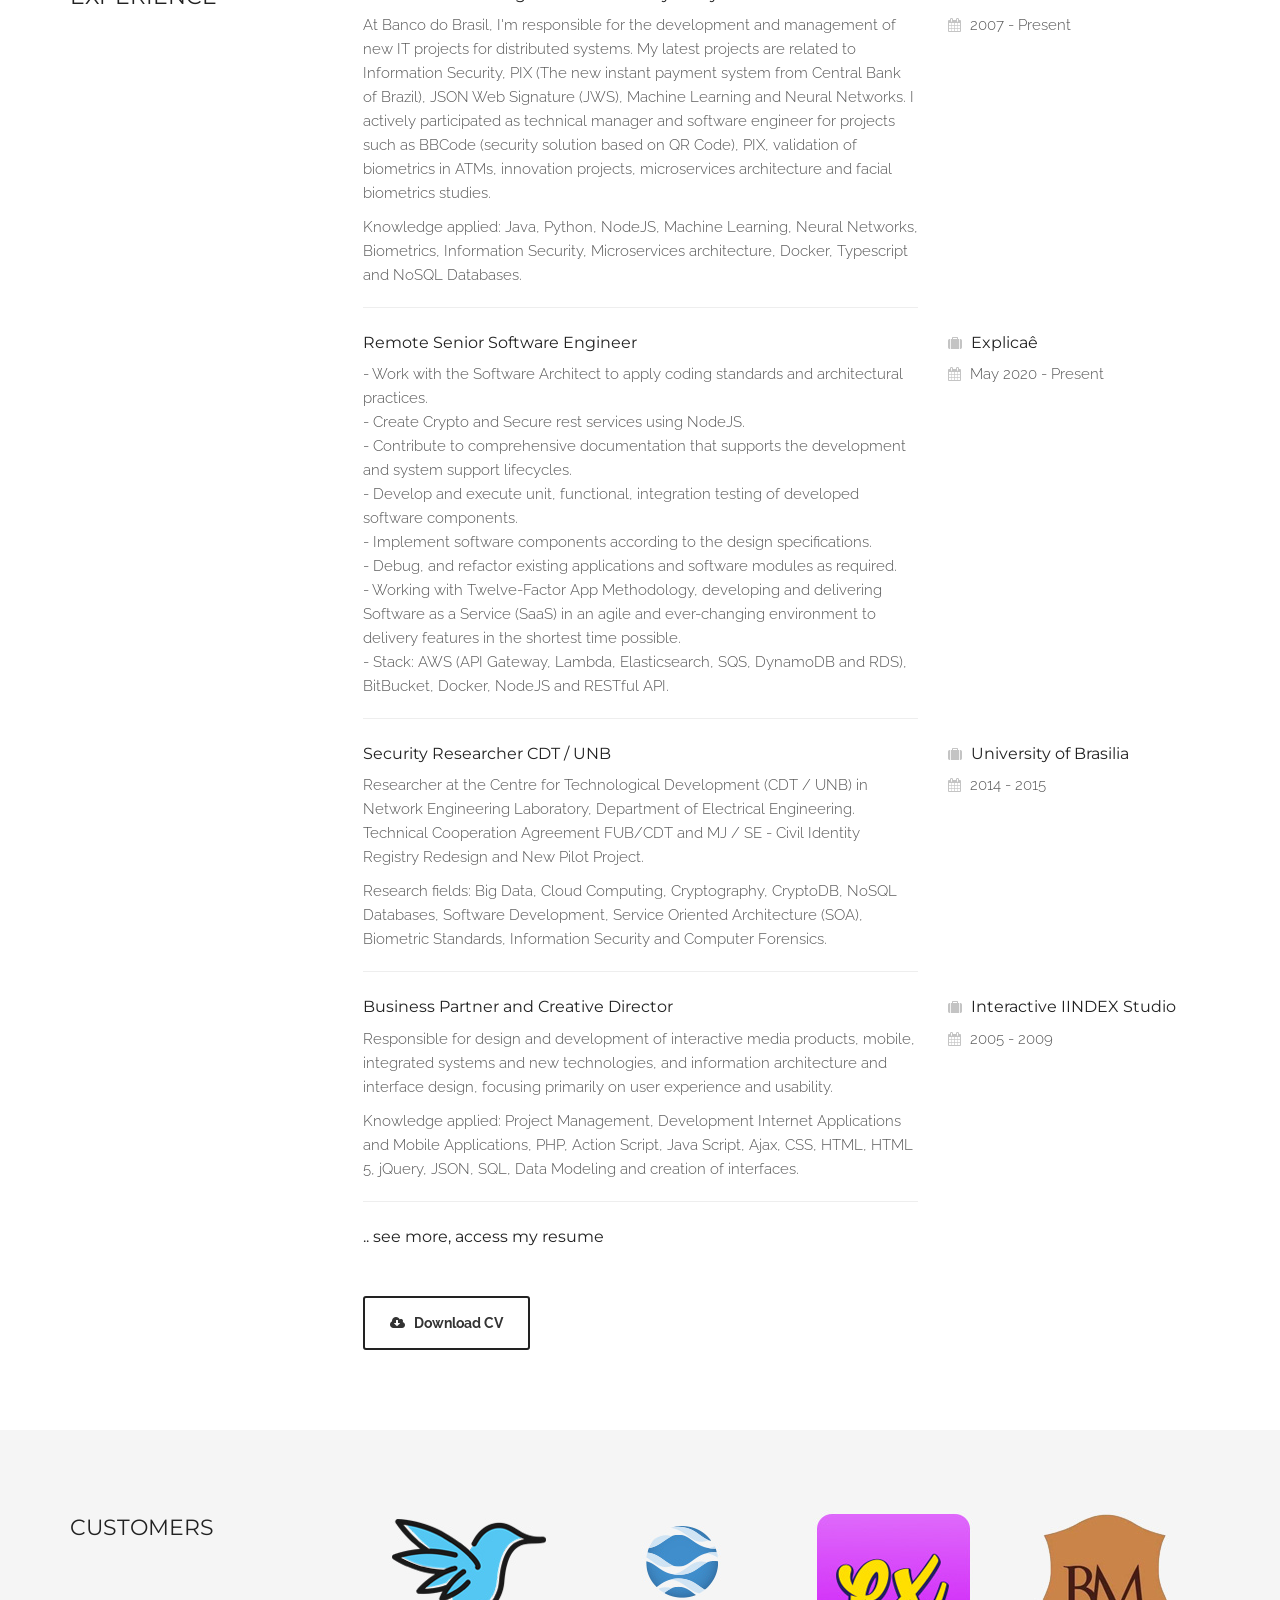
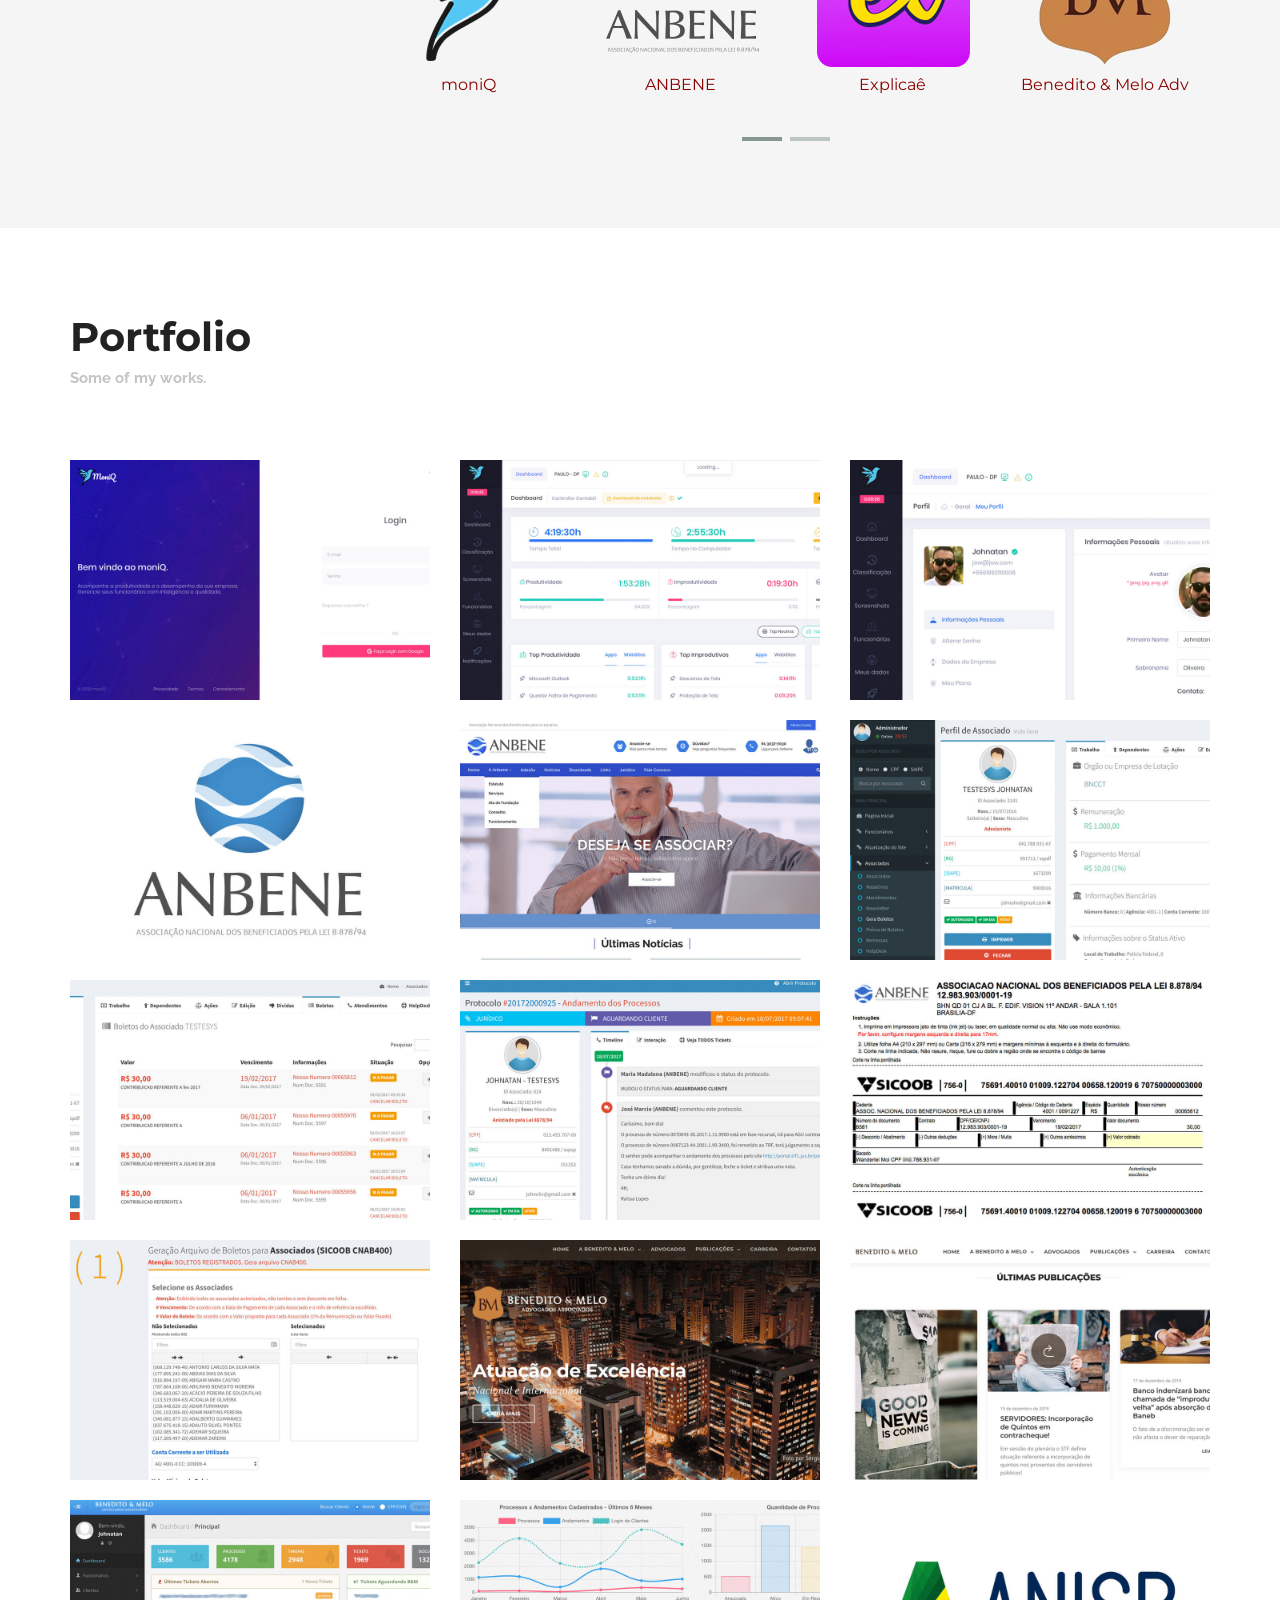
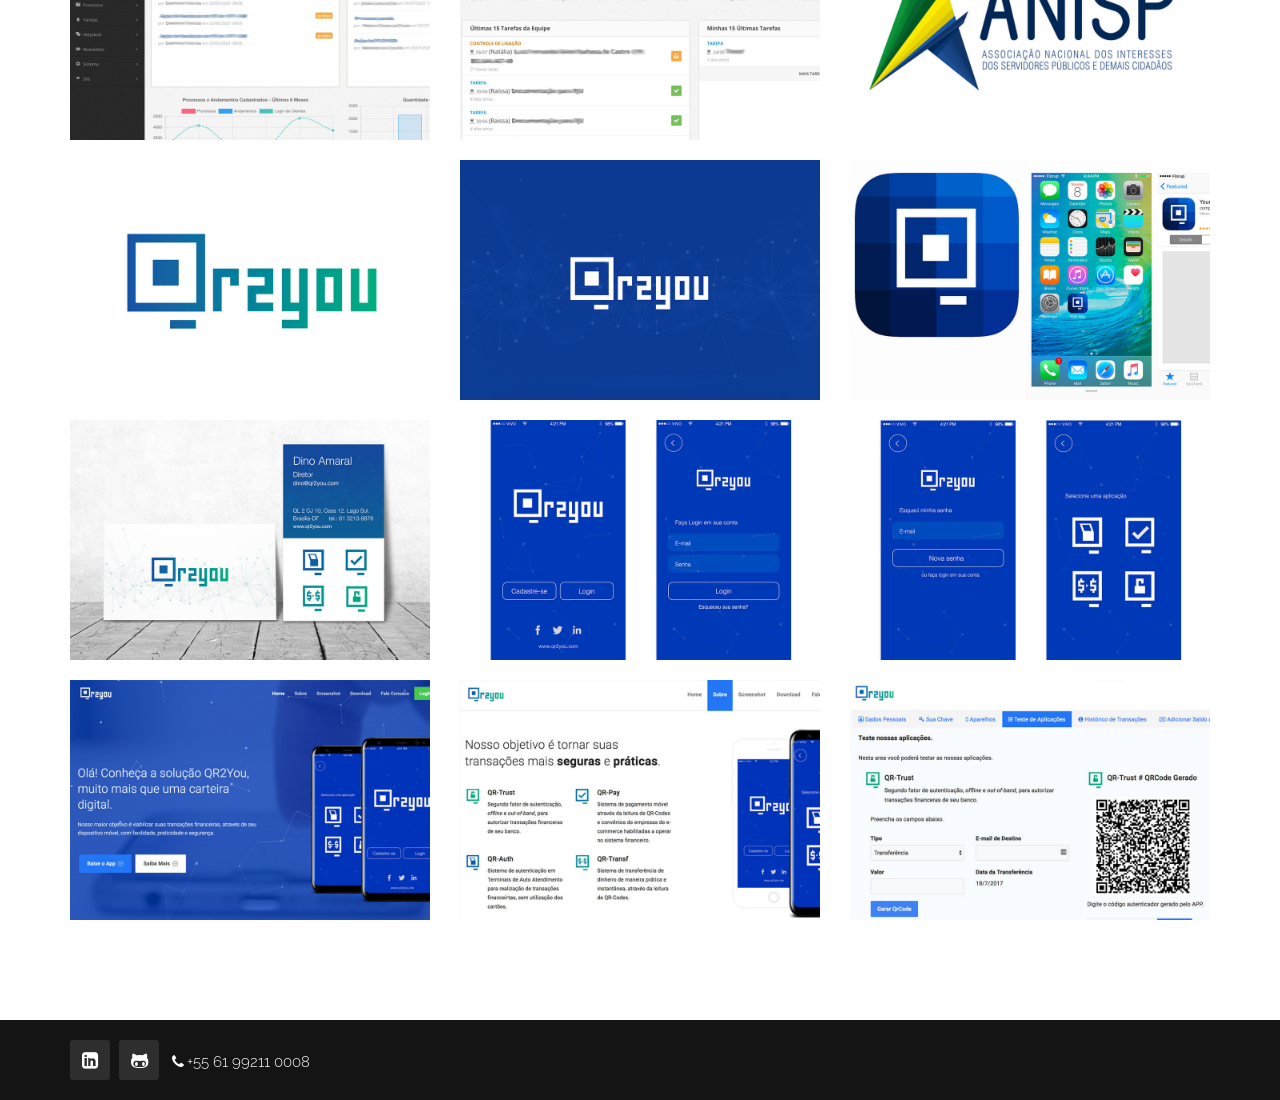
<file: bk_index_cv.html>
﻿<!DOCTYPE html>
<html lang="en">
<head>

	<meta charset="UTF-8">
	<meta content="Johnatan Oliveira - johnatan.net" name="TITLE">
	<meta name="url" content="https://johnatan.net" />
	<meta HTTP-EQUIV="Window-target" CONTENT="_top">
	<meta name="viewport" content="width=device-width, initial-scale=1.0">
	<meta name="description" content="Johnatan Oliveira - Curriculo, Portifolio, Resume - johnatan.net">
	<meta content="jow, joww, johnoliv, john, johnatan, oliveira, johnatan.net, portifolio, curriculo, resumo, resume, python, java, cobol, sistemas,
			system, analist, nodejs, engineer, senior, ti, security, cyber, forense, tecnology" name="keywords">
	<meta name="author" content="johnatan.net">
	<meta content="johnoliv@gmail.com" name="OWNER">
	<meta content="General" name="RATING">
	<meta content="index,follow" name="ROBOTS">
	<meta name="copyright" content="2020 [johnatan.net]">
	<meta name="MSSmartTagsPreventParsing" content="TRUE">
	<title>Johnatan Oliveira - johnatan.net</title>
	<meta name="verify-v1" content="P6yiMCvI8GOtOa2m2+alNCKmwLzjClPaSZYdPsxIdiE=" />
	<meta name="google-site-verification" content="boX0R1dofz3ns_29k1Vy2fRPqKeG4UAnkxhwM13jGfc" />

  <script>
    //johnatan.net
    (function(i,s,o,g,r,a,m){i['GoogleAnalyticsObject']=r;i[r]=i[r]||function(){
    (i[r].q=i[r].q||[]).push(arguments)},i[r].l=1*new Date();a=s.createElement(o),
    m=s.getElementsByTagName(o)[0];a.async=1;a.src=g;m.parentNode.insertBefore(a,m)
    })(window,document,'script','https://www.google-analytics.com/analytics.js','ga');

    ga('create', 'UA-96824476-1', 'auto');
    ga('send', 'pageview');

  </script>

  <!-- Favicon -->
  <link rel="icon" type="image/png" href="assets/images/favicon.ico">
  <link rel="apple-touch-icon" sizes="57x57" href="assets/images/faviconx57.png">
  <link rel="apple-touch-icon" sizes="72x72" href="assets/images/faviconx72.png">

  <!--[if IE]> <meta http-equiv="X-UA-Compatible" content="IE=edge"> <![endif]-->
  <meta name="viewport" content="width=device-width, initial-scale=1.0">

	<!-- CSS -->
	<!-- Bootstrap core CSS -->
	<link href="assets/bootstrap/css/bootstrap.min.css" rel="stylesheet" media="screen">

	<!-- Owl Carousel -->
	<link href="assets/css/owl.theme.css" rel="stylesheet">
	<link href="assets/css/owl.carousel.css" rel="stylesheet">

	<!-- Magnific-popup lightbox -->
	<link href="assets/css/magnific-popup.css" rel="stylesheet">

	<!-- Simple text rotator -->
	<link href="assets/css/simpletextrotator.css" rel="stylesheet">

	<!-- Font Awesome CSS -->
	<link href="assets/css/font-awesome.min.css" rel="stylesheet" media="screen">

	<!-- Animate css -->
	<link href="assets/css/animate.css" rel="stylesheet">

	<!-- Custom styles CSS -->
	<link href="assets/css/style.css" rel="stylesheet" media="screen">
</head>
<body>

	<div class="wrapper">

		<!-- Preloader -->

		<div id="preloader">
			<div id="status">
				<div class="status-mes"><h4>Johnatan Oliveira (jow)</h4></div>
			</div>
		</div>

		<!-- Navigation start -->

		<nav class="navbar navbar-custom navbar-fixed-top" role="navigation">
			<div class="container">

				<!-- Brand and toggle get grouped for better mobile display -->
				<div class="navbar-header">
					<button type="button" class="navbar-toggle" data-toggle="collapse" data-target="#bs-example-navbar-collapse-1">
						<span class="sr-only">Toggle navigation</span>
						<span class="icon-bar"></span>
						<span class="icon-bar"></span>
						<span class="icon-bar"></span>
					</button>
					<a class="navbar-brand" href="#">Johnatan Oliveira</a>
				</div>

				<!-- Collect the nav links, forms, and other content for toggling -->
				<div class="collapse navbar-collapse" id="bs-example-navbar-collapse-1">
					<ul class="nav navbar-nav navbar-right">
						<li><a href="#intro">home</a></li>
						<li><a href="#profile">Profile</a></li>
						<li><a href="#services">Services</a></li>
						<li><a href="#resume">Resume</a></li>
						<li><a href="#portfolio">Portfolio</a></li>
						<li><a href="#contact">Contact</a></li>
					</ul>
				</div>

			</div>
		</nav>

		<!-- Navigation end -->

		<!-- Intro section start -->

		<section id="intro" class="section">

			<div class="container">

				<div class="row">

					<div class="col-md-12">

						<div class="hello wow bounceInDown">
							<h1>Hi, I'm Johnatan Oliveira</h1>
							<h3><span class="rotate">Senior Software Engineer | Security Analyst | Python, NodeJS, Java, PHP Programmer.</span></h3>
						</div>

						<a href="#profile">
							<div class="mouse-icon">
								<div class="wheel"></div>
							</div>
						</a>

					</div>

				</div><!-- .row -->

			</div><!-- .container -->

		</section>

		<!-- Intro section end -->

		<!-- Profile contact callout section -->

		<section id="profile-contact" class="hidden-xs">

			<div class="container">

				<div class="row">

					<div class="col-sm-4">
						<div class="profile-item">
							<i class="fa fa-envelope-o"></i>
							<h4><a href="#"> johnoliv [at] gmail com</a></h4>
						</div>
					</div>

					<div class="col-sm-4">
						<div class="profile-item">
							<i class="fa fa-phone"></i>
							<h4>+55 (61) 99211 0008</h4>
						</div>
					</div>

					<div class="col-sm-4">
						<div class="profile-item">
							<i class="fa fa-map-marker"></i>
							<h4>Brasília, Brazil</h4>
						</div>
					</div>

				</div><!-- .row -->

			</div><!-- .container -->

		</section>

		<!-- Profile contact callout section -->

		<!-- Profile section start -->

		<section id="profile" class="section">

			<div class="container">

				<div class="row">

					<div class="col-md-12 headline">
						<h2>Johnatan Oliveira</h2>
						<p>Senior Software Engineer | Security Analyst | NodeJS, Python, Java, PHP Programmer</p>
					</div>

					<div class="col-md-3 col-sm-6 hidden-xs">
						<img class="avatar" src="assets/images/photo.jpg" alt="">
					</div>

					<div class="col-md-3 col-sm-6">

						<div class="profile-widget">
							<h3>Skillset</h3>

							<h5>Back-End Developer</h5>
							<div class="skill-bar">
								<div class="skill-rate-on"></div>
								<div class="skill-rate-on"></div>
								<div class="skill-rate-on"></div>
								<div class="skill-rate-on"></div>
							</div>

							<h5>Security and Cloud</h5>
							<div class="skill-bar">
								<div class="skill-rate-on"></div>
								<div class="skill-rate-on"></div>
								<div class="skill-rate-on"></div>
								<div class="skill-rate-off"></div>
							</div>

							<h5>Network and Database</h5>
							<div class="skill-bar">
								<div class="skill-rate-on"></div>
								<div class="skill-rate-on"></div>
								<div class="skill-rate-off"></div>
								<div class="skill-rate-off"></div>
							</div>

							<h5>Front-End Developer</h5>
							<div class="skill-bar">
								<div class="skill-rate-on"></div>
								<div class="skill-rate-on"></div>
								<div class="skill-rate-off"></div>
								<div class="skill-rate-off"></div>
							</div>

						</div>

						<div class="profile-widget">
							<h3>Social Profiles</h3>
							<ul class="widget-social">
								<li><a href="https://www.linkedin.com/in/johnoliv" target="_blank"><i class="fa fa-linkedin-square"></i></a></li>
								<li><a href="https://github.com/johnoliv" target="_blank"><i class="fa fa-github-alt"></i></a></li>
							</ul>
						</div>

					</div><!-- .col-md-3 -->

					<div class="col-md-6 col-sm-12">
						<h3>Professional Profile</h3>
						<p>My name is Johnatan Oliveira (jow), currently living in Brasilia, Brazil.</p>
            <p>I received my Master's degree in Electrical Engineering from University of Brasilia - Brazil in 2018, and my research interests are Biometrics, Machine Learning, Neural Networks and Application Security. I did post-graduate studies in Computer Forensics at UCB - Brazil.</p>
            <p>At Banco do Brasil, I'm responsible for the development and management of new IT projects for distributed systems. My latest projects are related to Information Security, PIX (The new instant payment system from Central Bank of Brazil), JSON Web Signature (JWS), Machine Learning and Neural Networks. I actively participated as technical manager and software engineer for projects such as BBCode (security solution based on QR Code), PIX, validation of biometrics in ATMs, innovation projects, microservices architecture and facial biometrics studies.</p>
            </p>One of my strongest points is the ability to adapt to any environment, structure, languages, frameworks and interdisciplinary teams.</p>
					</div>

				</div><!-- .row -->

			</div><!-- .container -->

		</section>

		<!-- Profile section end -->


		<!-- Services section start -->

		<section id="services" class="section">

			<div class="container">

				<div class="row">

					<div class="col-md-12 headline wow bounceInDown">
						<h2>What I can do</h2>
						<p>My Services.</p>
					</div>

					<div class="col-md-12">

						<div class="row">

							<div class="col-sm-4 wow bounceInLeft">
								<div class="service">
									<div class="icon">
										<i class="fa fa-cog"></i>
									</div>
									<h4>Back-End Developer</h4>
									<div class="text">
										<p>This is one of my strengths, where I can better adapt to any environment, structure, language and frameworks. Actually, I've worked harder over time. It is a very interdisciplinary approach and requires a more comprehensive knowledge of, among many areas, programming languages, hosting/cloud, services, API's, databases, accessibility, security compliance and version control.</p>
									</div>
								</div>
							</div>

							<div class="col-sm-4 wow bounceInUp">
								<div class="service">
									<div class="icon">
										<i class="fa fa-desktop"></i>
									</div>
									<h4>Fron-End Developer</h4>
									<div class="text">
										<p>I have studied the best practices of the Front End throughout my years of work and study, always following the progress of this area and applying whenever possible. Working closely with designers or user experience analysts to bring mockups, from development to delivery. It is a great responsibility, but also very rewarding.</p>
									</div>
								</div>
							</div>

							<div class="col-sm-4 wow bounceInRight">
								<div class="service">
									<div class="icon">
										<i class="fa fa-cogs"></i>
									</div>
									<h4>Enterprise Architecture</h4>
									<div class="text">
										<p>Plan the corporate IT architecture through the mapping and understanding of processes, systems, people, and technologies. Reconcile initiatives, manage knowledge, promote technology standardization and reuse, facilitate integration, and align with the corporation's core objectives.</p>
									</div>
								</div>
							</div>

						</div><!-- .row -->

						<div class="row">

							<div class="col-sm-4 wow bounceInUp" data-wow-delay=".2s">
								<div class="service">
									<div class="icon">
										<i class="fa fa-retweet"></i>
									</div>
									<h4>Analysis and Engineering</h4>
									<div class="text">
										<p>The idea is follow basic core concepts: Understand the whole problem before trying to solve it; Translate the problem into measurable requirements; Examine all feasible alternatives before selecting a solution; Make sure  to consider the total system life cycle; Make sure to test the total system before delivering it; Document everything.</p>
									</div>
								</div>
							</div>

							<div class="col-sm-4 wow bounceInUp" data-wow-delay=".4s">
								<div class="service">
									<div class="icon">
										<i class="fa fa-user-secret"></i>
									</div>
									<h4>Security</h4>
									<div class="text">
										<p>I really like this particular area. Almost as big as the field of IT itself, it's exciting because it involves a lot of knowledge and the need to be always up to date. It is impossible to know every area, but it is important to know a little bit of each piece. Biometrics, Cryptography, Forensic Analysis and Application Security are my favorite bits.</p>
									</div>
								</div>
							</div>

							<div class="col-sm-4 wow bounceInUp" data-wow-delay=".6s">
								<div class="service">
									<div class="icon">
										<i class="fa fa-life-ring"></i>
									</div>
									<h4>Support</h4>
									<div class="text">
										<p>A basic and very important process is customer service. Delivering a fantastic and personalized service to my clients is a great challenge, but it certainly brings significant results for all involved. My main mission is, in addition to helping the company achieve its goals, help build a company that is respected and loved by its customers.</p>
									</div>
								</div>
							</div>

						</div><!-- .row -->

					</div><!-- .col-md-12 -->

				</div><!-- .row -->

			</div><!-- .container -->

		</section>

		<!-- Services section end -->

		<!-- Resume section start -->

		<section id="resume" class="section">

			<div class="container">

				<div class="row">

					<div class="col-md-12 headline wow bounceInDown">
						<h2>Resume</h2>
						<p>My education and experience.</p>
					</div>

				</div><!-- .row -->

				<div class="row resume-items">

					<div class="col-md-3 wow bounceInLeft">
						<h3>Education</h3>
					</div>

					<div class="col-md-6 col-sm-8 resume-item wow bounceInUp">
						<h4>Master of Science in Electrical Engineering</h4>
						<p>Research Interest: Biometrics, Machine Learning, Neural Networks and Information Security.</p>
            <p>Dissertation: Cross-Domain Deep Face Matching for Banking Security Systems</p>
            <p>Advisors: Dr. Flavio Elias de Deus, UnB / Ph.D Anderson R. Rocha, Unicamp</p>
						<hr class="hidden-xs">
					</div>

					<div class="col-md-3 col-sm-4 resume-place wow bounceInRight">
						<h4><i class="fa fa-suitcase"></i> University of Brasilia - UNB</h4>
						<i class="fa fa-calendar"></i> 2018
						<hr class="visible-xs">
					</div>

					<div class="col-md-6 col-md-offset-3 col-sm-8 resume-item wow bounceInUp">
						<h4>Post-graduate studies in Computer Forensics</h4>
						<p>Dissertation: Computer Forensics in Android Mobile Devices: A Case Study for Smartphone.</p>
            <p>Advisor: Laerte Peotta de Melo, Ph.D, University of Brasilia</p>
						<hr class="hidden-xs">
					</div>

					<div class="col-md-3 col-sm-4 resume-place wow bounceInRight">
						<h4><i class="fa fa-suitcase"></i> Catholic University of Brasilia</h4>
						<i class="fa fa-calendar"></i> 2012
						<hr class="visible-xs">
					</div>

          <div class="col-md-6 col-md-offset-3 col-sm-8 resume-item wow bounceInUp">
						<h4>Graduate in Analysis and Systems Development</h4>
						<hr class="hidden-xs">
					</div>

					<div class="col-md-3 col-sm-4 resume-place wow bounceInRight">
						<h4><i class="fa fa-suitcase"></i> Catholic University of Brasilia</h4>
						<i class="fa fa-calendar"></i> 2010
						<hr class="visible-xs">
					</div>

				</div><!-- .row -->

				<div class="row resume-items">

					<div class="col-md-3 wow bounceInLeft">
						<h3>Experience</h3>
					</div>

					<div class="col-md-6 col-sm-8 resume-item wow bounceInUp">
						<h4>Senior Software Engineer and Security Analyst</h4>
						<p>At Banco do Brasil, I'm responsible for the development and management of new IT projects for distributed systems. My latest projects are related to Information Security, PIX (The new instant payment system from Central Bank of Brazil), JSON Web Signature (JWS), Machine Learning and Neural Networks. I actively participated as technical manager and software engineer for projects such as BBCode (security solution based on QR Code), PIX, validation of biometrics in ATMs, innovation projects, microservices architecture and facial biometrics studies.</p>
            			<p>Knowledge applied: Java, Python, NodeJS, Machine Learning, Neural Networks, Biometrics, Information Security, Microservices architecture, Docker, Typescript and NoSQL Databases.</p>
						<hr class="hidden-xs">
					</div>

					<div class="col-md-3 col-sm-4 resume-place wow bounceInRight">
						<h4><i class="fa fa-suitcase"></i> Banco do Brasil S.A.</h4>
						<i class="fa fa-calendar"></i> 2007 - Present
						<hr class="visible-xs">
					</div>

					<div class="col-md-6 col-md-offset-3 col-sm-8 resume-item wow bounceInUp">
						<h4>Remote Senior Software Engineer</h4>
						<p>- Work with the Software Architect to apply coding standards and architectural practices.<br>
							- Create Crypto and Secure rest services using NodeJS.<br>
							- Contribute to comprehensive documentation that supports the development and system support lifecycles.<br>
							- Develop and execute unit, functional, integration testing of developed software components.<br>
							- Implement software components according to the design specifications.<br>
							- Debug, and refactor existing applications and software modules as required.<br>
							- Working with Twelve-Factor App Methodology, developing and delivering Software as a Service (SaaS) in an agile and ever-changing environment to delivery features in the shortest time possible.<br>
							- Stack: AWS (API Gateway, Lambda, Elasticsearch, SQS, DynamoDB and RDS), BitBucket, Docker, NodeJS and RESTful API.</p>
						<hr class="hidden-xs">
					</div>

					<div class="col-md-3 col-sm-4 resume-place wow bounceInRight">
						<h4><i class="fa fa-suitcase"></i> Explicaê</h4>
						<i class="fa fa-calendar"></i> May 2020 - Present
						<hr class="visible-xs">
					</div>

					<div class="col-md-6 col-md-offset-3 col-sm-8 resume-item wow bounceInUp">
						<h4>Security Researcher CDT / UNB</h4>
						<p>Researcher at the Centre for Technological Development (CDT / UNB) in Network Engineering Laboratory, Department of Electrical Engineering. Technical Cooperation Agreement FUB/CDT and MJ / SE - Civil Identity Registry Redesign and New Pilot Project.</p>
            			<p>Research fields: Big Data, Cloud Computing, Cryptography, CryptoDB, NoSQL Databases, Software Development, Service Oriented Architecture (SOA), Biometric Standards, Information Security and Computer Forensics.</p>
						<hr class="hidden-xs">
					</div>

					<div class="col-md-3 col-sm-4 resume-place wow bounceInRight">
						<h4><i class="fa fa-suitcase"></i> University of Brasilia</h4>
						<i class="fa fa-calendar"></i> 2014 - 2015
						<hr class="visible-xs">
					</div>

          <div class="col-md-6 col-md-offset-3 col-sm-8 resume-item wow bounceInUp">
						<h4>Business Partner and Creative Director</h4>
						<p>Responsible for design and development of interactive media products, mobile, integrated systems and new technologies, and information architecture and interface design, focusing primarily on user experience and usability.</p>
            <p> Knowledge applied: Project Management, Development Internet Applications and Mobile Applications, PHP, Action Script, Java Script, Ajax, CSS, HTML, HTML 5, jQuery, JSON, SQL, Data Modeling and creation of interfaces.</p>
						<hr class="hidden-xs">
					</div>

					<div class="col-md-3 col-sm-4 resume-place wow bounceInRight">
						<h4><i class="fa fa-suitcase"></i> Interactive IINDEX Studio</h4>
						<i class="fa fa-calendar"></i> 2005 - 2009
						<hr class="visible-xs">
					</div>


          <div class="col-md-6 col-md-offset-3 col-sm-8 resume-item wow bounceInUp">
						<h4>.. see more, access my resume</h4>
					</div>


				</div><!-- .row -->

				<div class="row">

					<div class="col-md-6 col-md-offset-3 wow bounceInUp">
						<a href="https://johnatan.net/cv_johnatan.pdf" class="btn btn-default btn-custom-2" target="_blank"><i class="fa fa-cloud-download icon-before"></i> Download CV</a>
					</div>

				</div><!-- .row -->

			</div><!-- .container -->

		</section>

		<!-- Resume section end -->

		<!-- Callout section start -->

		<section id="clients" class="callout">

			<div class="container">

				<div class="row">

					<div class="col-md-3 hidden-xs">
						<h3>Customers</h3>
					</div>

					<div class="col-md-9">

						<div id="owl-clients" class="owl-carousel">

							<div class="owl-item">
								<img src="assets/images/logo/moniq_160x.jpg" alt="moniQ">
								<h4><a href="https://www.moniq.com.br/" target="_blank" class="">moniQ</a></h4>
							</div>
							
							<div class="owl-item">
								<img src="assets/images/logo/anbene_160x.jpg" alt="ANBENE">
								<h4><a href="https://www.anbene.org.br/" target="_blank" class="">ANBENE</a></h4>
							</div>

							<div class="owl-item">
								<img src="assets/images/logo/ex_160x.png" alt="Explicaê">
								<h4><a href="https://www.explicae.com.br/" target="_blank" class="">Explicaê</a></h4>
							</div>

							<div class="owl-item">
								<img src="assets/images/logo/bmj_160x.jpg" alt="Benedito & Melo Adv">
								<h4><a href="https://www.beneditoemelo.com.br" target="_blank" class="">Benedito & Melo Adv</a></h4>
							</div>

							<div class="owl-item">
								<img src="assets/images/logo/qr2you_160x.jpg" alt="QR2You.com">
								<h4><a href="https://www.qr2you.com" target="_blank" class="">QR2You.com</a></h4>
							</div>

							<!-- <div class="owl-item">
								<img src="assets/images/logo/cidademarkt_160x.jpg" alt="CidadeMarketing">
								<h4>CidadeMarketing</h4>
							</div> -->

						</div>

					</div><!-- .col-md-9 -->

				</div><!-- .row -->

			</div><!-- .container -->

		</section>

		<!-- Callout section end -->

		<!-- Portfolio section start -->

		<section id="portfolio" class="section">

			<div class="container">

				<div class="row">

					<div class="col-md-12 headline">
						<h2>Portfolio</h2>
						<p>Some of my works.</p>
					</div>

					<div class="col-md-4 col-sm-6">
						<a href="assets/images/port/port_moniq0.jpg" class="pop-up" title="moniQ">
							<div class="portfolio-item">
								<div class="portfolio-item-preview">
									<img src="assets/images/port/port_moniq0.jpg" alt="">
								</div>
								<div class="portfolio-item-description">
									<h3>moniQ</h3>
									<p>Produtividade e o desempenho da sua empresa</p>
								</div>
							</div>
						</a>
					</div>

					<div class="col-md-4 col-sm-6">
						<a href="assets/images/port/port_moniq1.jpg" class="pop-up" title="moniQ">
							<div class="portfolio-item">
								<div class="portfolio-item-preview">
									<img src="assets/images/port/port_moniq1.jpg" alt="">
								</div>
								<div class="portfolio-item-description">
									<h3>moniQ</h3>
									<p>Produtividade e o desempenho da sua empresa</p>
								</div>
							</div>
						</a>
					</div>

					<div class="col-md-4 col-sm-6">
						<a href="assets/images/port/port_moniq2.jpg" class="pop-up" title="moniQ">
							<div class="portfolio-item">
								<div class="portfolio-item-preview">
									<img src="assets/images/port/port_moniq2.jpg" alt="">
								</div>
								<div class="portfolio-item-description">
									<h3>moniQ</h3>
									<p>Produtividade e o desempenho da sua empresa</p>
								</div>
							</div>
						</a>
					</div>

					<div class="col-md-4 col-sm-6">
						<a href="assets/images/port/port_1.jpg" class="pop-up" title="Logo ANBENE">
							<div class="portfolio-item">
								<div class="portfolio-item-preview">
									<img src="assets/images/port/port_1.jpg" alt="">
								</div>
								<div class="portfolio-item-description">
									<h3>ANBENE</h3>
									<p>Logo ANBENE</p>
								</div>
							</div>
						</a>
					</div>

					<div class="col-md-4 col-sm-6">
						<a href="assets/images/port/port_2.jpg" class="video-pop-up" title="Site ANBENE.org.br">
							<div class="portfolio-item">
								<div class="portfolio-item-preview">
									<img src="assets/images/port/port_2.jpg" alt="">
								</div>
								<div class="portfolio-item-description">
									<h3>Site ANBENE</h3>
									<p>Site ANBENE.org.br</p>
								</div>
							</div>
						</a>
					</div>

					<div class="col-md-4 col-sm-6">
						<a href="assets/images/port/port_3.jpg" class="pop-up" title="Controle de Associação | Administrativo | Financeiro">
							<div class="portfolio-item">
								<div class="portfolio-item-preview">
									<img src="assets/images/port/port_3.jpg" alt="">
								</div>
								<div class="portfolio-item-description">
									<h3>Sistema ANBENE</h3>
									<p>Controle de Associação | Administrativo | Financeiro</p>
								</div>
							</div>
						</a>
					</div>

          <div class="col-md-4 col-sm-6">
						<a href="assets/images/port/port_4.jpg" class="pop-up" title="Geração e Controle de Boletos Bancários | CNAB400 | Financeiro">
							<div class="portfolio-item">
								<div class="portfolio-item-preview">
									<img src="assets/images/port/port_4.jpg" alt="">
								</div>
								<div class="portfolio-item-description">
									<h3>Sistema Financeiro ANBENE</h3>
									<p>Geração e Controle de Boletos Bancários | CNAB400 | Financeiro</p>
								</div>
							</div>
						</a>
					</div>

          <div class="col-md-4 col-sm-6">
						<a href="assets/images/port/port_5.jpg" class="pop-up" title="HelpDesk Personalizado | Atendimento Associados">
							<div class="portfolio-item">
								<div class="portfolio-item-preview">
									<img src="assets/images/port/port_5.jpg" alt="">
								</div>
								<div class="portfolio-item-description">
									<h3>Sistema HelpDesk ANBENE</h3>
									<p>HelpDesk Personalizado | Atendimento Associados</p>
								</div>
							</div>
						</a>
					</div>

          <div class="col-md-4 col-sm-6">
						<a href="assets/images/port/port_6.jpg" class="pop-up" title="Geração de Boletos Sicoob e Banco do Brasil | CNAB400">
							<div class="portfolio-item">
								<div class="portfolio-item-preview">
									<img src="assets/images/port/port_6.jpg" alt="">
								</div>
								<div class="portfolio-item-description">
									<h3>Sistema Financeiro ANBENE | Sicoob | Banco do Brasil</h3>
									<p>Geração de Boletos Sicoob e Banco do Brasil | CNAB400</p>
								</div>
							</div>
						</a>
					</div>

          <div class="col-md-4 col-sm-6">
						<a href="assets/images/port/port_7.jpg" class="pop-up" title="Geração de Boletos Sicoob e Banco do Brasil | CNAB400">
							<div class="portfolio-item">
								<div class="portfolio-item-preview">
									<img src="assets/images/port/port_7.jpg" alt="">
								</div>
								<div class="portfolio-item-description">
									<h3>Sistema Financeiro ANBENE | Sicoob | Banco do Brasil</h3>
									<p>Geração de Boletos Sicoob e Banco do Brasil | CNAB400</p>
								</div>
							</div>
						</a>
					</div>


		<div class="col-md-4 col-sm-6">
			<a href="assets/images/port/port_bened1.jpg" class="pop-up" title="Benedito & Melo Adv">
				<div class="portfolio-item">
					<div class="portfolio-item-preview">
						<img src="assets/images/port/port_bened1.jpg" alt="">
					</div>
					<div class="portfolio-item-description">
						<h3>Benedito & Melo Adv</h3>
						<p>Site B&M</p>
					</div>
				</div>
			</a>
		</div>


		<div class="col-md-4 col-sm-6">
			<a href="assets/images/port/port_bened2.jpg" class="pop-up" title="Benedito & Melo Adv">
				<div class="portfolio-item">
					<div class="portfolio-item-preview">
						<img src="assets/images/port/port_bened2.jpg" alt="">
					</div>
					<div class="portfolio-item-description">
						<h3>Benedito & Melo Adv</h3>
						<p>Site B&M</p>
					</div>
				</div>
			</a>
		</div>

		<div class="col-md-4 col-sm-6">
			<a href="assets/images/port/port_bened3.jpg" class="pop-up" title="Benedito & Melo Adv">
				<div class="portfolio-item">
					<div class="portfolio-item-preview">
						<img src="assets/images/port/port_bened3.jpg" alt="">
					</div>
					<div class="portfolio-item-description">
						<h3>Sistema de Processos e Tarefas</h3>
						<p>Benedito & Melo Adv</p>
					</div>
				</div>
			</a>
		</div>

		<div class="col-md-4 col-sm-6">
			<a href="assets/images/port/port_bened4.jpg" class="pop-up" title="Benedito & Melo Adv">
				<div class="portfolio-item">
					<div class="portfolio-item-preview">
						<img src="assets/images/port/port_bened4.jpg" alt="">
					</div>
					<div class="portfolio-item-description">
						<h3>Sistema de Processos e Tarefas</h3>
						<p>Benedito & Melo Adv</p>
					</div>
				</div>
			</a>
		</div>


          <div class="col-md-4 col-sm-6">
			<a href="assets/images/port/port_8.jpg" class="pop-up" title="Logo ANISP">
				<div class="portfolio-item">
					<div class="portfolio-item-preview">
						<img src="assets/images/port/port_8.jpg" alt="">
					</div>
					<div class="portfolio-item-description">
						<h3>ANISP</h3>
						<p>Logo ANISP</p>
					</div>
				</div>
			</a>
		</div> 

          <div class="col-md-4 col-sm-6">
						<a href="assets/images/port/port_10.jpg" class="pop-up" title="Logo Qr2You">
							<div class="portfolio-item">
								<div class="portfolio-item-preview">
									<img src="assets/images/port/port_10.jpg" alt="">
								</div>
								<div class="portfolio-item-description">
									<h3>Qr2You</h3>
									<p>Logo Qr2You</p>
								</div>
							</div>
						</a>
					</div>

          <div class="col-md-4 col-sm-6">
						<a href="assets/images/port/port_11.jpg" class="pop-up" title="Logo Qr2You">
							<div class="portfolio-item">
								<div class="portfolio-item-preview">
									<img src="assets/images/port/port_11.jpg" alt="">
								</div>
								<div class="portfolio-item-description">
									<h3>Qr2You</h3>
									<p>Logo Qr2You</p>
								</div>
							</div>
						</a>
					</div>

          <div class="col-md-4 col-sm-6">
						<a href="assets/images/port/port_12.jpg" class="pop-up" title="Icon Qr2You">
							<div class="portfolio-item">
								<div class="portfolio-item-preview">
									<img src="assets/images/port/port_12.jpg" alt="">
								</div>
								<div class="portfolio-item-description">
									<h3>Qr2You</h3>
									<p>Icon Qr2You</p>
								</div>
							</div>
						</a>
					</div>

          <div class="col-md-4 col-sm-6">
						<a href="assets/images/port/port_13.jpg" class="pop-up" title="Business Card Qr2You">
							<div class="portfolio-item">
								<div class="portfolio-item-preview">
									<img src="assets/images/port/port_13.jpg" alt="">
								</div>
								<div class="portfolio-item-description">
									<h3>Qr2You</h3>
									<p>Business Card Qr2You</p>
								</div>
							</div>
						</a>
					</div>

          <div class="col-md-4 col-sm-6">
						<a href="assets/images/port/port_14.jpg" class="pop-up" title="APP Mobile Qr2You">
							<div class="portfolio-item">
								<div class="portfolio-item-preview">
									<img src="assets/images/port/port_14.jpg" alt="">
								</div>
								<div class="portfolio-item-description">
									<h3>Qr2You</h3>
									<p>APP Mobile Qr2You</p>
								</div>
							</div>
						</a>
					</div>

          <div class="col-md-4 col-sm-6">
						<a href="assets/images/port/port_15.jpg" class="pop-up" title="APP Mobile Qr2You">
							<div class="portfolio-item">
								<div class="portfolio-item-preview">
									<img src="assets/images/port/port_15.jpg" alt="">
								</div>
								<div class="portfolio-item-description">
									<h3>Qr2You</h3>
									<p>APP Mobile Qr2You</p>
								</div>
							</div>
						</a>
					</div>

          <div class="col-md-4 col-sm-6">
						<a href="assets/images/port/port_16.jpg" class="pop-up" title="Site Qr2You">
							<div class="portfolio-item">
								<div class="portfolio-item-preview">
									<img src="assets/images/port/port_16.jpg" alt="">
								</div>
								<div class="portfolio-item-description">
									<h3>Qr2You</h3>
									<p>Site Qr2You</p>
								</div>
							</div>
						</a>
					</div>

          <div class="col-md-4 col-sm-6">
						<a href="assets/images/port/port_17.jpg" class="pop-up" title="Site Qr2You">
							<div class="portfolio-item">
								<div class="portfolio-item-preview">
									<img src="assets/images/port/port_17.jpg" alt="">
								</div>
								<div class="portfolio-item-description">
									<h3>Qr2You</h3>
									<p>Site Qr2You</p>
								</div>
							</div>
						</a>
					</div>

          <div class="col-md-4 col-sm-6">
						<a href="assets/images/port/port_18.jpg" class="pop-up" title="Sistema Qr2You">
							<div class="portfolio-item">
								<div class="portfolio-item-preview">
									<img src="assets/images/port/port_18.jpg" alt="">
								</div>
								<div class="portfolio-item-description">
									<h3>Qr2You</h3>
									<p>Sistema Qr2You</p>
								</div>
							</div>
						</a>
					</div>

				</div><!-- .row -->

			</div><!-- .container -->

		</section>

		<!-- Portfolio section end -->

		<!-- Footer start -->

		<footer id="footer">

			<div class="container">

				<div class="row">

					<div class="col-md-12">
						<ul class="widget-social">
							<li><a href="https://www.linkedin.com/in/johnoliv" target="_blank"><i class="fa fa-linkedin-square"></i></a></li>
							<li><a href="https://github.com/johnoliv" target="_blank"><i class="fa fa-github-alt"></i></a></li>
							<li><i class="fa fa-fw fa-phone"></i>+55 61 99211 0008</li>
						</ul>
					</div> 

				</div><!-- .row -->

			</div><!-- .container -->

		</footer>

		<!-- Footer end -->

	</div><!-- .wrapper -->

	<!-- Javascript files -->
	<!-- jQuery -->
	<script src="assets/js/jquery-1.11.0.min.js"></script>
	<!-- Bootstrap JS -->
	<script src="assets/bootstrap/js/bootstrap.min.js"></script>
	<!-- Background slider -->
	<script src="assets/js/jquery.backstretch.min.js"></script>
	<!-- OwlCarousel -->
	<script src="assets/js/owl.carousel.min.js"></script>
	<!-- Modal for portfolio -->
	<script src="assets/js/jquery.magnific-popup.min.js"></script>
	<!-- Text rotator -->
	<script src="assets/js/jquery.simple-text-rotator.min.js"></script>
	<!-- Waypoints -->
	<script src="assets/js/jquery.waypoints.js"></script>
	<!-- CountTo  -->
	<script src="assets/js/jquery.countTo.js"></script>
	<!-- WOW - Reveal Animations When You Scroll -->
	<script src="assets/js/wow.min.js"></script>
	<!-- Smooth scroll -->
	<script src="assets/js/smoothscroll.js"></script>
	<!-- Fitvids -->
	<script src="assets/js/jquery.fitvids.js"></script>
	<!-- jqBootstrapValidation -->
	<script src="assets/js/jqBootstrapValidation.js"></script>
	<!-- Custom scripts -->
	<script src="assets/js/custom.js"></script>

</body>
</html>
</file>
<file: assets/css/simpletextrotator.css>
.rotating {
  display: inline-block;
  -webkit-transform-style: preserve-3d;
  -moz-transform-style: preserve-3d;
  -ms-transform-style: preserve-3d;
  -o-transform-style: preserve-3d;
  transform-style: preserve-3d;
  -webkit-transform: rotateX(0) rotateY(0) rotateZ(0);
  -moz-transform: rotateX(0) rotateY(0) rotateZ(0);
  -ms-transform: rotateX(0) rotateY(0) rotateZ(0);
  -o-transform: rotateX(0) rotateY(0) rotateZ(0);
  transform: rotateX(0) rotateY(0) rotateZ(0);
  -webkit-transition: 0.5s;
  -moz-transition: 0.5s;
  -ms-transition: 0.5s;
  -o-transition: 0.5s;
  transition: 0.5s;
  -webkit-transform-origin-x: 50%;
}

.rotating.flip {
  position: relative;
}

.rotating .front, .rotating .back {
  left: 0;
  top: 0;
  -webkit-backface-visibility: hidden;
  -moz-backface-visibility: hidden;
  -ms-backface-visibility: hidden;
  -o-backface-visibility: hidden;
  backface-visibility: hidden;
}

.rotating .front {
  position: absolute;
  display: inline-block;
  -webkit-transform: translate3d(0,0,1px);
  -moz-transform: translate3d(0,0,1px);
  -ms-transform: translate3d(0,0,1px);
  -o-transform: translate3d(0,0,1px);
  transform: translate3d(0,0,1px);
}

.rotating.flip .front {
  z-index: 1;
}

.rotating .back {
  display: block;
  opacity: 0;
}

.rotating.spin {
  -webkit-transform: rotate(360deg) scale(0);
  -moz-transform: rotate(360deg) scale(0);
  -ms-transform: rotate(360deg) scale(0);
  -o-transform: rotate(360deg) scale(0);
  transform: rotate(360deg) scale(0);
}



.rotating.flip .back {
  z-index: 2;
  display: block;
  opacity: 1;
  
  -webkit-transform: rotateY(180deg) translate3d(0,0,0);
  -moz-transform: rotateY(180deg) translate3d(0,0,0);
  -ms-transform: rotateY(180deg) translate3d(0,0,0);
  -o-transform: rotateY(180deg) translate3d(0,0,0);
  transform: rotateY(180deg) translate3d(0,0,0);
}

.rotating.flip.up .back {
  -webkit-transform: rotateX(180deg) translate3d(0,0,0);
  -moz-transform: rotateX(180deg) translate3d(0,0,0);
  -ms-transform: rotateX(180deg) translate3d(0,0,0);
  -o-transform: rotateX(180deg) translate3d(0,0,0);
  transform: rotateX(180deg) translate3d(0,0,0);
}

.rotating.flip.cube .front {
  -webkit-transform: translate3d(0,0,100px) scale(0.9,0.9);
  -moz-transform: translate3d(0,0,100px) scale(0.85,0.85);
  -ms-transform: translate3d(0,0,100px) scale(0.85,0.85);
  -o-transform: translate3d(0,0,100px) scale(0.85,0.85);
  transform: translate3d(0,0,100px) scale(0.85,0.85);
}

.rotating.flip.cube .back {
  -webkit-transform: rotateY(180deg) translate3d(0,0,100px) scale(0.9,0.9);
  -moz-transform: rotateY(180deg) translate3d(0,0,100px) scale(0.85,0.85);
  -ms-transform: rotateY(180deg) translate3d(0,0,100px) scale(0.85,0.85);
  -o-transform: rotateY(180deg) translate3d(0,0,100px) scale(0.85,0.85);
  transform: rotateY(180deg) translate3d(0,0,100px) scale(0.85,0.85);
}

.rotating.flip.cube.up .back {
  -webkit-transform: rotateX(180deg) translate3d(0,0,100px) scale(0.9,0.9);
  -moz-transform: rotateX(180deg) translate3d(0,0,100px) scale(0.85,0.85);
  -ms-transform: rotateX(180deg) translate3d(0,0,100px) scale(0.85,0.85);
  -o-transform: rotateX(180deg) translate3d(0,0,100px) scale(0.85,0.85);
  transform: rotateX(180deg) translate3d(0,0,100px) scale(0.85,0.85);
}
</file>
<file: assets/css/style.css>
/**
 * Support: web-master72@yandex.ru;
 * Author: web-master72
 *
 *
/* ---------------------------------------------- /*
 * General styles
/* ---------------------------------------------- */

@import url(https://fonts.googleapis.com/css?family=Montserrat:400,700);
@import url(https://fonts.googleapis.com/css?family=Raleway:400,300,700);

body {
	font: 300 15px/1.6 'Raleway', serif, sans-serif;
	color: #545454;
}

img {
	max-width: 100%;
	height: auto;
}

a {
	color: darkred;
}

a:hover {
	color: red;
}

/* ---------------------------------------------- /*
 * Typography
/* ---------------------------------------------- */

h1, h2, h3, h4, h5, h6 {
	font: 400 46px/1.2 'Montserrat', serif, sans-serif;
	margin: 5px 0 5px;
	color: #222;
}

h1 {
	font-size: 64px;
	font-weight: 700;
	margin: 5px 0 15px;
}

h2 {
	font-size: 40px;
	font-weight: 700;
}

h3 {
	font-size: 22px;
	text-transform: uppercase;
	margin: 5px 0 15px;
}

h4 {
	font-size: 16px;
	margin: 5px 0 10px;
}

h5 {
	font-size: 14px;
}

h6 {
	font-size: 13px;
}

/* ---------------------------------------------- /*
 * Transition elsements
/* ---------------------------------------------- */

a,
.btn,
.navbar,
.form-control,
.portfolio-item-description {
	-webkit-transition: all 0.125s ease-in-out 0s;
	   -moz-transition: all 0.125s ease-in-out 0s;
		-ms-transition: all 0.125s ease-in-out 0s;
		 -o-transition: all 0.125s ease-in-out 0s;
			transition: all 0.125s ease-in-out 0s;
}

.portfolio-item-preview {
	-webkit-transition: all 0.3s ease-in-out 0s;
	   -moz-transition: all 0.3s ease-in-out 0s;
		-ms-transition: all 0.3s ease-in-out 0s;
		 -o-transition: all 0.3s ease-in-out 0s;
			transition: all 0.3s ease-in-out 0s;
}

/* ---------------------------------------------- /*
 * Reset box-shadow
/* ---------------------------------------------- */

.btn,
.panel,
.progress,
.form-control,
.modal-content,
.form-control:hover,
.form-control:focus {
	-webkit-box-shadow: none;
			box-shadow: none;
}

/* ---------------------------------------------- /*
 * Reset border-radius
/* ---------------------------------------------- */

.btn,
.label,
.alert,
.avatar,
.progress,
.form-control,
.modal-content,
.panel-group .panel,
.widget-social li a {
	-webkit-border-radius: 3px;
	   -moz-border-radius: 3px;
		 -o-border-radius: 3px;
			border-radius: 3px;
}

/* ---------------------------------------------- /*
 * Inputs styles
/* ---------------------------------------------- */

.form-control {
	background: #FFF;
	border: 2px solid #C4C4C4;
	height: 54px;
	font-size: 14px;
	padding: 15px;
	color: #777;
}

.input-lg, .form-horizontal .form-group-lg .form-control {
	height: 62px;
}

.input-sm, .form-horizontal .form-group-sm .form-control {
	height: 40px;
	font-size: 12px;
}

/* ---------------------------------------------- /*
 * Custom button style
/* ---------------------------------------------- */

.btn {
	font-weight: 700;
	font-size: 14px;
	padding: 17px 27px;
	border: 0;
}

.btn:hover, .btn:focus, .btn:active, .btn.active {
	outline: inherit !important;
}

/* Button icons */

.btn .icon-before {
	margin-right: 6px;
}

.btn .icon-after {
	margin-left: 6px;
}

/* Button size */

.btn-lg, .btn-group-lg > .btn {
	padding: 22px 24px;
	font-size: 14px;
}

.btn-sm, .btn-group-sm > .btn {
	padding: 11px 18px;
	font-weight: 400;
	font-size: 12px;
}

.btn-xs, .btn-group-xs > .btn {
	padding: 7px 14px;
	font-size: 10px;
}

.btn-list .btn {
	margin-bottom: 5px;
}

/* Button types*/

.btn-default {
	background: #EEEEEE;
}

.btn-custom-1, .btn-custom-2 {
	background: transparent;
	border: 2px solid #EF4836;
	padding: 15px 25px;
}

.btn-custom-2 {
	border: 2px solid #222;
}

.btn-custom-1:hover, .btn-custom-1:focus, .btn-custom-1:active, .btn-custom-1.active {
	background: #EF4836;
	border: 2px solid #EF4836;
	color: #FFF;
}

.btn-custom-2:hover, .btn-custom-2:focus, .btn-custom-2:active, .btn-custom-2.active {
	background: #222;
	border: 2px solid #222;
	color: #FFF;
}

/* ---------------------------------------------- /*
 * Alerts style
/* ---------------------------------------------- */

.alert {
	border: 0;
}

/* ---------------------------------------------- /*
 * Skill-bars
/* ---------------------------------------------- */

.skill-bar {
	background: #C4C4C4;
	display: table;
	height: 4px;
	width: 100%;
	margin: 10px -2px 20px -2px;
}

.skill-bar .skill-rate-on {
	background: #353535;
}

.skill-rate-on, .skill-rate-off {
	display: table-cell;
	border-left: 2px solid #FFF;
	border-right: 2px solid #FFF;
}

/* ---------------------------------------------- /*
 * Progress bars
/* ---------------------------------------------- */

.progress {
	background: #E5E5E5;
	margin-top: 10px;
	margin-bottom: 20px;
}

.progress-bar {
	background: #353535;
	box-shadow: none;
}

/* ---------------------------------------------- /*
 * Tabs
/* ---------------------------------------------- */

.nav-pills, .nav-tabs {
	margin-bottom: 20px;
}

.nav-pills > li > a {
	border-radius: 3px;
}

.nav-tabs > li > a {
	border-radius: 3px 3px 0 0;
}

/* ---------------------------------------------- /*
 * Panels
/* ---------------------------------------------- */

.panel {
	border: 0;
}

.panel-body {
	background: #f5f5f5;
}

.panel-group .panel-heading + .panel-collapse > .panel-body {
	border: 0;
}

/* ---------------------------------------------- /*
 * Modal
/* ---------------------------------------------- */

.modal-content {
	border: 0;
}

/* ---------------------------------------------- /*
 * Labels
/* ---------------------------------------------- */

.label {
	padding: .2em .6em .2em;
	font-size: 70%;
}

.label-custom-1 {
	background: #EF4836;
}

.label-custom-2 {
	background: #222;
}

/* ---------------------------------------------- /*
 * General
/* ---------------------------------------------- */

.wrapper {
	overflow: hidden;
}

.section, .callout {
	position: relative;
  padding: 80px 0;
	/*padding: 120px 0;*/
}

.callout {
	background: #F5F5F5;
}

.headline {
	margin: 0 0 60px;
}

.headline p {
	font-weight: 700;
	color: #C4C4C4;
}

.callout-btn {
	margin-top: 10px;
}

.rotate {
	text-shadow: 0 0 0 !important;
}

.nomargin {
	margin: 0 !important;
}

.long-down {
	margin-bottom: 40px;
}

.icon-list {
	list-style: none;
	padding: 0px;
}

.icon-list > li > i {
	margin-right: 6px;
}

.icon-list > li {
  padding-bottom: 10px;
}

h3 > .fa {
	font-size: 24px;
	margin-right: 6px;
}

.mouse-icon {
	position: relative;
	border: 2px solid #fff;
	border-radius: 16px;
	height: 50px;
	width: 30px;
	margin: 0 auto;
	display: block;
	z-index: 10;
}

.mouse-icon .wheel {
	-webkit-animation-name: drop;
	-webkit-animation-duration: 1s;
	-webkit-animation-timing-function: linear;
	-webkit-animation-delay: 0s;
	-webkit-animation-iteration-count: infinite;
	-webkit-animation-play-state: running;
	animation-name: drop;
	animation-duration: 1s;
	animation-timing-function: linear;
	animation-delay: 0s;
	animation-iteration-count: infinite;
	animation-play-state: running;
}

.mouse-icon .wheel {
	position: relative;
	border-radius: 10px;
	background: #fff;
	width: 4px;
	height: 10px;
	top: 4px;
	margin-left: auto;
	margin-right: auto;
}

@-webkit-keyframes drop	{
	0%   { top:5px;  opacity: 0;}
	30%  { top:10px; opacity: 1;}
	100% { top:25px; opacity: 0;}
}

@keyframes drop	{
	0%   { top:5px;  opacity: 0;}
	30%  { top:10px; opacity: 1;}
	100% { top:25px; opacity: 0;}
}

/* ---------------------------------------------- /*
 * Navigation
/* ---------------------------------------------- */

.navbar {
	background: none;
	border-radius: 0;
	border: 0;
	padding: 20px 0;
	text-transform: uppercase;
	color: #FFF !important;
}

.navbar-custom .nav li a:hover,
.navbar-custom .nav li a:focus,
.navbar-custom .nav li.active {
	background: none;
	outline: 0;
	color: #EF4836;
}

.navbar-custom .navbar-brand {
	font: 700 18px/1.2 'Montserrat', serif, sans-serif;
	color: #FFF;
}

.navbar-custom .navbar-nav > li.active {
	border-bottom: 3px solid #FFF;
}

.navbar-custom .navbar-toggle .icon-bar {
	background: #FFF;
}

.navbar-custom .navbar-nav > li > a,
.navbar-custom .navbar-nav .dropdown-menu > li > a {
	color: #FFF;
	font-size: 12px;
}

.navbar-color,
.custom-collapse {
	background: #FFF;
	box-shadow: 0 0 4px rgba(0, 0, 0, .2);
	padding: 0;
}

.navbar-color .navbar-brand,
.custom-collapse .navbar-brand,
.navbar-color .navbar-nav > li > a,
.navbar-color .navbar-nav .dropdown-menu > li > a,
.custom-collapse .navbar-nav > li > a,
.custom-collapse .navbar-nav .dropdown-menu > li > a {
	color: #222;
}

.navbar-color .navbar-nav > li.active {
	border-bottom: 3px solid #222;
}

.custom-collapse .navbar-nav {
	text-align: left;
}

.custom-collapse .navbar-nav > li.active {
	border: 0;
}

.navbar-color .navbar-toggle .icon-bar,
.custom-collapse .navbar-toggle .icon-bar {
	background: #222;
}

/* ---------------------------------------------- /*
 * Intro
/* ---------------------------------------------- */

#intro {
	padding: 260px 0 160px 0;
	text-align: center;
	color: #FFF;
}

#intro h1, #intro h2, #intro h3, #intro h4, #intro h5, #intro h6 {
	color: #FFF;
}

.hello {
	margin: 0 0 100px;
}

/* ---------------------------------------------- /*
 * Profile-contact
/* ---------------------------------------------- */

#profile-contact {
	box-shadow: 0 0 4px rgba(0, 0, 0, .2);
	padding: 20px 0;
}

.profile-item i {
	display: block;
	line-height: 42px;
	font-size: 32px;
	color: #222;
}

.profile-item h4 {
  position: absolute; /* Helps us control overlap */
  padding-left: 55px; /* Creates space for the Phone Icon */
  left: 0; /* Adjust as needed */
  top: 7px; /* Adjust as needed */
  }

.profile-widget {
	margin-bottom: 40px;
}

.widget-social {
	padding: 0;
	margin: 0;
}

.widget-social li {
	display: inline-block;
	margin-right: 5px;
}

.widget-social li a {
	background: #2e2e2e;
	text-align: center;
	display: block;
	width: 40px;
	height: 40px;
	line-height: 40px;
	font-size: 1.25em;
	color: #FFF;
}

.widget-social li a:hover {
	background: #EF4836;
}

.stat .stat-icon {
	margin-bottom: 10px;
	font-size: 32px;
	color: #222;
}

.stat .stat-icon i {
	margin-right: 10px;
}

/* ---------------------------------------------- /*
 * Service
/* ---------------------------------------------- */

.service {
	margin: 0 0 40px;
}

.service .icon {
	font-size: 32px;
	margin: 0 0 5px;
	color: #222;
}

/* ---------------------------------------------- /*
 * Resume
/* ---------------------------------------------- */

.resume-items {
	margin-bottom: 40px;
}

.resume-place {
	margin-bottom: 20px;
}

.resume-place > i,
.resume-place > h4 > i {
	color: #C4C4C4;
	font-size: 14px;
	margin-right: 5px;
}

/* ---------------------------------------------- /*
 * Clients
/* ---------------------------------------------- */

.owl-theme .owl-item {
	text-align: center;
}

.owl-theme .owl-controls .owl-page span {
	margin: 0 4px;
}

.owl-theme .owl-controls .owl-page span {
	border-radius: 0;
	width: 40px;
	height: 4px;
}

.owl-theme .owl-controls .owl-pagination {
	margin-top: 20px;
}

/* ---------------------------------------------- /*
 * Portfolio
/* ---------------------------------------------- */

.portfolio-item {
	margin-bottom: 20px;
	overflow: hidden;
}

.portfolio-item-preview {
	position: relative;
}

.portfolio-item:hover .portfolio-item-preview {
	-webkit-transform: scale(1.1) rotate(2deg);
	   -moz-transform: scale(1.3) rotate(3deg);
		-ms-transform: scale(1.3) rotate(3deg);
		 -o-transform: scale(1.3) rotate(3deg);
			transform: scale(1.2) rotate(3deg);
}

.portfolio-item:hover .portfolio-item-description {
	opacity: 1;
	bottom: 0;
}

.portfolio-item-description {
	background: rgba(255, 255, 255, .85);
	position: absolute;
	right: 0;
	bottom: -70px;
	left: 0;
	padding: 25px;
	text-align: center;
	opacity: 0;
	color: #222;
}

/* ---------------------------------------------- /*
 * Contact
/* ---------------------------------------------- */

#contact {
	background: #18191a;
	color: #FFF;
}

#contact h1, #contact h2, #contact h3, #contact h4, #contact h5, #contact h6 {
	color: #FFF;
}

#contact .form-control {
	border: 0;
}

.ajax-response {
	margin-top: 15px;
}

#footer {
	background: #141414;
	padding: 20px 0;
	color: #FFF;
}

#footer .copy {
	font-size: 12px;
	margin: 5px 0;
}

/* ---------------------------------------------- /*
 * Preloader
/* ---------------------------------------------- */

#preloader {
	background: #FFF;
	bottom: 0;
	left: 0;
	position: fixed;
	right: 0;
	top: 0;
	z-index: 9999;
}

#status, .status-mes {
	background-image: url(../images/488.GIF);
	background-position: center;
	background-repeat: no-repeat;
	height: 200px;
	left: 50%;
	margin: -100px 0 0 -100px;
	position: absolute;
	top: 50%;
	width: 200px;
}

.status-mes {
	background: none;
	left: 0;
	margin: 0;
	text-align: center;
	top: 65%;
}

.status-mes h4 {
	color: #222;
	margin-top: 30px;
}

/* ---------------------------------------------- /*
 * Media
/* ---------------------------------------------- */

@media (max-width: 767px) {

	.wrapper {
		text-align: center;
	}

	#profile-contact .profile-item {
		margin: 0 0 20px;
	}

	#stats .stat {
		margin: 0 0 20px;
	}

}
</file>
